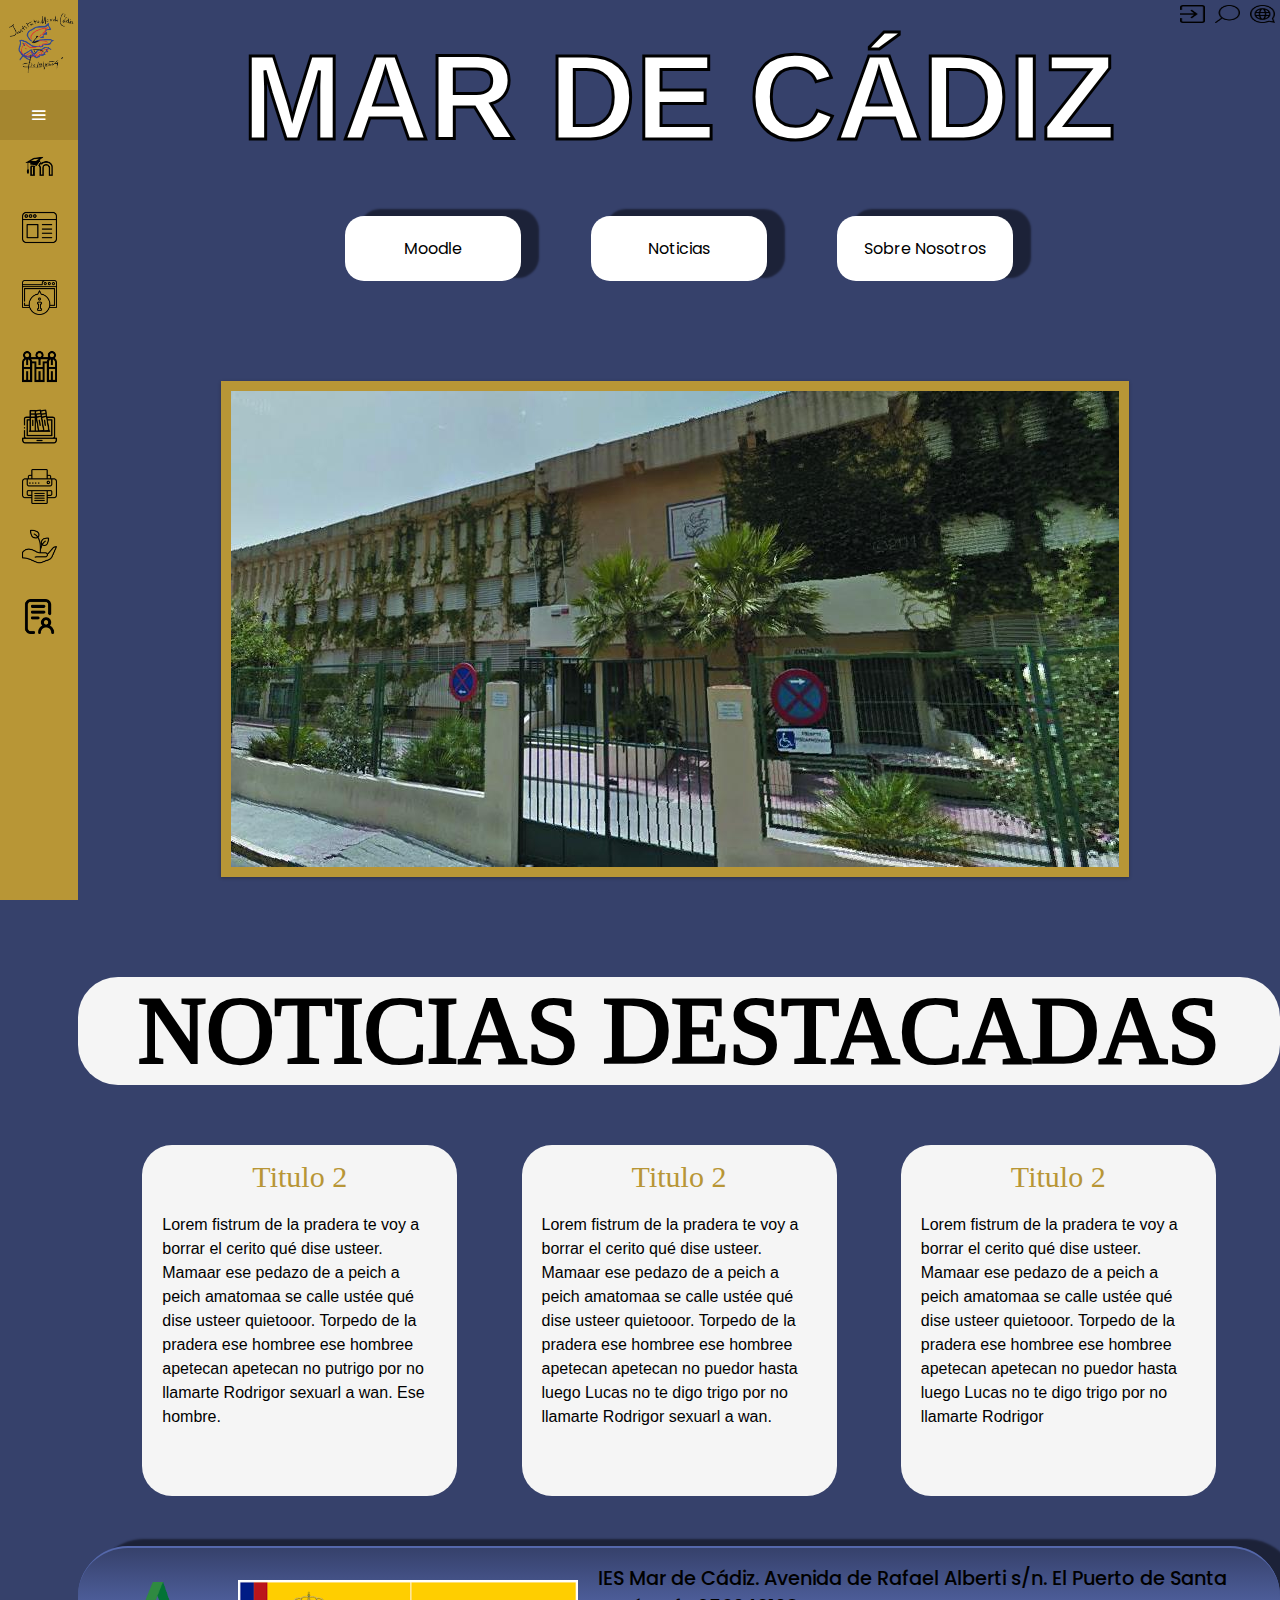
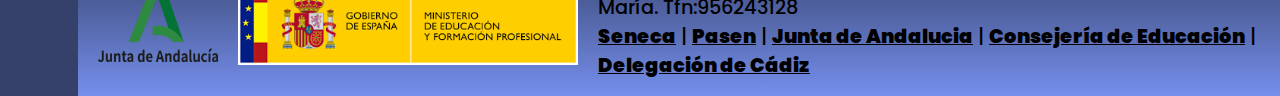
<file: Proyecto con Flexbox/index.html>
<html lang="es">
    <head>
      <title>
        IES Mar de Cádiz
      </title>
      <meta charset="UTF-8">
      <meta name="viewport" content="width=device-width, initial-scale=1">
      <link href="./css/style-PagPrincipal.css" type="text/css" rel="stylesheet">
      <link rel="stylesheet" href="./css/navbar.css">
      <link href='https://unpkg.com/boxicons@2.0.7/css/boxicons.min.css' rel='stylesheet'>
      <link rel="icon" href="images/iconopaloma.png">
    </head>
    <body>
      <!-- Header -->
        <div class="iconosHeader">
          <a href="#iniciarSesion"><img class="iconos" src="./images/iconos/esquinita/log-in.png"></a>
          <a href="#buscar"><img class="iconos" src="./images/iconos/esquinita/searching.png"></a>
          <a href="#cambiarIdioma"><img class="iconos" src="./images/iconos/esquinita/language.png"></a>
        </div>
          <div class="tituloPrincipal">
            MAR DE CÁDIZ
          </div>
        <div class="enlaces">
          <div class="btn-acceso-rapido enlace1" onclick="location.href='https://educacionadistancia.juntadeandalucia.es/centros/cadiz/'"style="cursor: pointer;" >
            Moodle
          </div>
          <div class="btn-acceso-rapido enlace2" onclick="location.href='#noticias'"style="cursor: pointer;">
            Noticias
          </div>
          <div class="btn-acceso-rapido enlace3" onclick="location.href='#aboutUs'"style="cursor: pointer;">
            Sobre Nosotros
          </div>
        </div>
        <div class="contenedorImagen">
          <img src="images/iconos/imginicio.jph.jpg" class="imagenInicio">
        </div>
      </div>
    <!-- Creacion de la barra lateral-->
      <div class="sidebar close">
        <div class="logo-details">
            <a href="./index.html"><img src="images/iconopaloma.png" style="width:65px; height:60px; margin-left: 9px; margin-top: 25px; border-radius: 15px;"></a>
          <span class="logo_name" onclick="location.href='./index.html'"style="cursor: pointer; padding-left: 15px; padding-top: 25px; align-self: center; ">  Mar de Cádiz</span>
        </div>
        <ul class="nav-links">
            <li>
                <div class="home-content">
                    <div class="botonMenu">
                        <i class='bx bx-menu' ></i>
                    </div>
                  
                </div>
              </li>

          <li class="iconico">
            <a href="https://educacionadistancia.juntadeandalucia.es/centros/cadiz/">
                <img src="images/iconos/nav/moodle.png" class="iconosNav" >
              <span class="link_name">Moodle</span>
            </a>
            <ul class="sub-menu blank">
              <li><a class="link_name" href="https://educacionadistancia.juntadeandalucia.es/centros/cadiz/">Moodle</a></li>
            </ul>
          </li>
          
          <li class="iconico">
            <div class="iocn-link">
              <a href="#">
                <img src="images/iconos/nav/Noticias.png" class="iconosNav" >
                <span class="link_name">Noticias</span>
              </a>
            </div>
            <ul class="sub-menu">
              <li><a class="link_name" href="#">Noticias</a></li>
            </ul>
          </li>

          <li class="iconico">
            <div class="iocn-link">
              <a href="#">
                <img src="images/iconos/nav/SobreNosotros.png" class="iconosNav" >
                <span class="link_name">Sobre Nosotros</span>
              </a>
            </div>
            <ul class="sub-menu">
              <li><a class="link_name" href="#">Sobre Nosotros</a></li>
            </ul>
          </li>

          <li class="iconico">
            <a href="#">
                <img src="images/iconos/nav/AMPA.png" class="iconosNav" >
              <span class="link_name">Ampa</span>
            </a>
            <ul class="sub-menu blank">
              <li><a class="link_name" href="#">Ampa</a></li>
            </ul>
          </li>

          <li class="iconico">
            <a href="#">
                <img src="images/iconos/nav/biblioteca-en-linea.png" class="iconosNav" >
              <span class="link_name">Biblioteca</span>
            </a>
            <ul class="sub-menu blank">
              <li><a class="link_name" href="#">Biblioteca</a></li>
            </ul>
          </li>

          <li class="iconico">
            <div class="iocn-link">
              <a href="#">
                <img src="images/iconos/nav/impresora.png" class="iconosNav" >
                <span class="link_name">Impresiones</span>
              </a>
            </div>
            <ul class="sub-menu">
              <li><a class="link_name" href="#">Impresiones</a></li>
            </ul>
          </li>

          <li class="iconico">
            <a href="#">
                <img src="images/iconos/nav/jardines.png" class="iconosNav" >
              <span class="link_name">Jardines</span>
            </a>
            <ul class="sub-menu blank">
              <li><a class="link_name" href="#">Jardines</a></li>
            </ul>
          </li>

          <li class="iconico">
            <a href="#">
                <img src="images/iconos/nav/empleo.png" class="iconosNav" >
              <span class="link_name">Portal Empleo</span>
            </a>
            <ul class="sub-menu blank">
              <li><a class="link_name" href="#">Portal De Empleo</a></li>
            </ul>
          </li>

        <div class="profile-details">
          <div class="profile-content">
          </div>
          <div class="name-job">
            <div class="profile_name">RRSS</div>
            <div class="job">Aún por implementar</div>
          </div>
          <i class='bx bx-log-out' ></i>
        </div>
      </li>
    </ul>
      </div>
      <script>
      let arrow = document.querySelectorAll(".arrow");
      for (var i = 0; i < arrow.length; i++) {
        arrow[i].addEventListener("click", (e)=>{
        let arrowParent = e.target.parentElement.parentElement;//selecting main parent of arrow
        arrowParent.classList.toggle("showMenu");
        });
      }
      let sidebar = document.querySelector(".sidebar");
      let sidebarBtn = document.querySelector(".bx-menu");
      console.log(sidebarBtn);
      sidebarBtn.addEventListener("click", ()=>{
        sidebar.classList.toggle("close");
      });
      </script>
      <div class="fondoTituloSecundario">
        <span class="tituloSecundario">NOTICIAS DESTACADAS</span>
      </div>
      <div class="contenidoNoticias">
        <div class="contenido scrollbar">
          <p class="tituloNoticia"> Titulo 2</p><br>
          Lorem fistrum de la pradera te voy a borrar el cerito qué dise usteer. 
          Mamaar ese pedazo de a peich a peich amatomaa se calle ustée qué dise usteer quietooor. 
          Torpedo de la pradera ese hombree ese hombree apetecan apetecan no putrigo por no llamarte Rodrigor sexuarl a wan. 
          Ese hombre.
        </div>
        <div class="contenido scrollbar">
          <p class="tituloNoticia"> Titulo 2</p><br>
          Lorem fistrum de la pradera te voy a borrar el cerito qué dise usteer. 
          Mamaar ese pedazo de a peich a peich amatomaa se calle ustée qué dise usteer quietooor. 
          Torpedo de la pradera ese hombree ese hombree apetecan apetecan no puedor hasta luego Lucas no te digo trigo por no llamarte Rodrigor sexuarl a wan. 
          
        </div>
        <div class="contenido scrollbar">
          <p class="tituloNoticia"> Titulo 2</p><br>
          Lorem fistrum de la pradera te voy a borrar el cerito qué dise usteer. 
          Mamaar ese pedazo de a peich a peich amatomaa se calle ustée qué dise usteer quietooor. 
          Torpedo de la pradera ese hombree ese hombree apetecan apetecan no puedor hasta luego Lucas no te digo trigo por no llamarte Rodrigor 
        </div>
      </div>
      <!--Footer-->
      <div class="footer">
        
        <div class="footer-logo">
          <img src="./images/junta-andalucia_logo.png" class="logoJunta">
        </div>
        <div class="footer-banner">
          <img src="./images/gobierno_banner.png" class="bannerGobierno">
        </div>
        <div class="footer-contenido">
          <span class="textoFooter">IES Mar de Cádiz. Avenida de Rafael Alberti s/n. El Puerto de Santa María. Tfn:956243128<br>
            <a href="https://seneca.juntadeandalucia.es/seneca/jsp/portal/">Seneca</a> | <a href="https://www.juntadeandalucia.es/educacion/pasen/">Pasen</a> | <a href="http://www.juntadeandalucia.es/">Junta de Andalucia</a> | <a href="http://www.juntadeandalucia.es/educacion/">Consejería de Educación</a> | <a href="http://www.juntadeandalucia.es/educacion/webportal/web/delegacion-cadiz/la-delegacion">Delegación de Cádiz</a></span>
        </div>
      </div>
    </body>
</html>
</file>
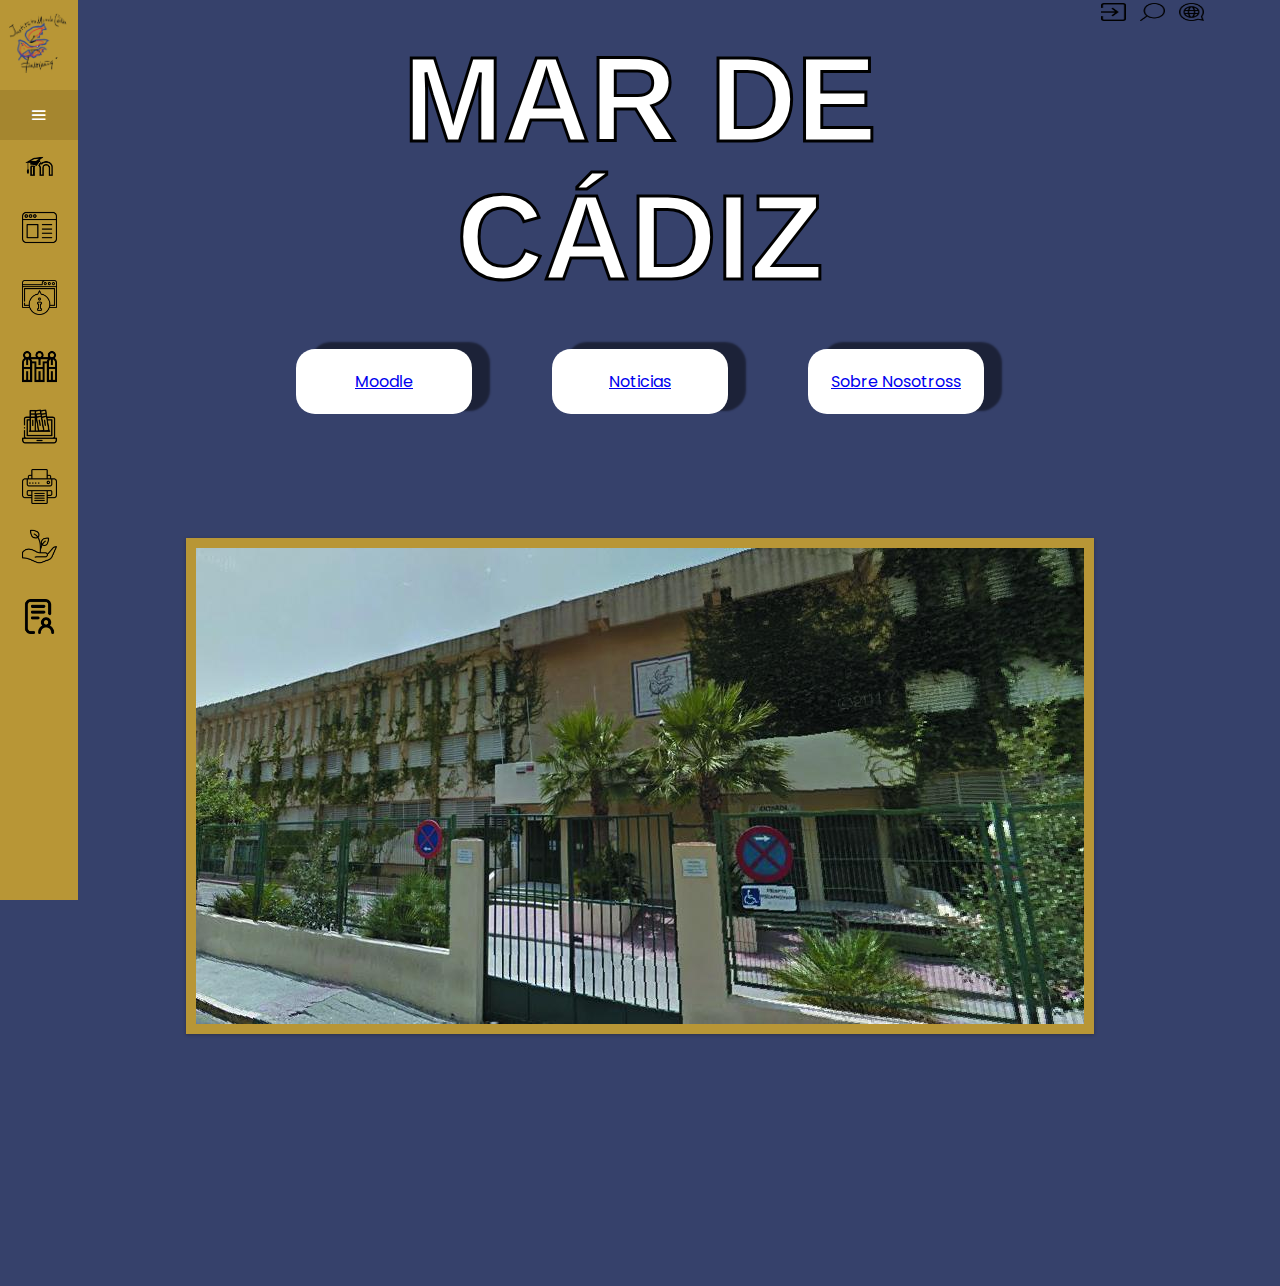
<file: Proyecto con Grid/index.html>
<html lang="es">
    <head>
      <title>
        IES Mar de Cádiz
      </title>
      <meta charset="UTF-8">
      <meta name="viewport" content="width=device-width, initial-scale=1">
      <link href="./css/index.css" type="text/css" rel="stylesheet">
      <link rel="stylesheet" href="./css/navbar.css">
      <link href='https://unpkg.com/boxicons@2.0.7/css/boxicons.min.css' rel='stylesheet'>
    </head>
    <body>
      <!-- Header -->
      <div class="container">
        <div class="iconosHeader">
          <a href="#iniciarSesion"><img class="iconos" src="./images/iconos/esquinita/log-in.png"></a>
          <a href="#buscar"><img class="iconos" src="./images/iconos/esquinita/searching.png"></a>
          <a href="#cambiarIdioma"><img class="iconos" src="./images/iconos/esquinita/language.png"></a>
        </div>
          <div class="tituloPrincipal">
            MAR DE CÁDIZ
          </div>
          <div class="btn-acceso-rapido enlace1">
            <a href="https://educacionadistancia.juntadeandalucia.es/centros/cadiz/">Moodle</a>
          </div>
          <div class="btn-acceso-rapido enlace2">
            <a href="#noticias">Noticias</a>
          </div>
          <div class="btn-acceso-rapido enlace3">
            <a href="#sobreNosotros">Sobre Nosotross</a>
          </div>
          <img src="images/iconos/imginicio.jph.jpg" class="imagenInicio">
    </div>
    <!-- Creacion de la barra lateral-->
      <div class="sidebar close">
        <div class="logo-details">
            <img src="images/iconopaloma.png" style="width:65px; height:60px; margin-left: 9px; margin-top: 25px; border-radius: 15px;">
          <span class="logo_name" style="padding-left: 15px; padding-top: 25px; ">  Mar de Cádiz</span>
        </div>
        <ul class="nav-links">
            <li>
                <div class="home-content">
                    <div class="botonMenu">
                        <i class='bx bx-menu' ></i>
                    </div>
                  
                </div>
              </li>

          <li class="iconico">
            <a href="https://educacionadistancia.juntadeandalucia.es/centros/cadiz/">
                <img src="images/iconos/nav/moodle.png" class="iconosNav" >
              <span class="link_name">Moodle</span>
            </a>
            <ul class="sub-menu blank">
              <li><a class="link_name" href="https://educacionadistancia.juntadeandalucia.es/centros/cadiz/">Moodle</a></li>
            </ul>
          </li>
          
          <li class="iconico">
            <div class="iocn-link">
              <a href="#">
                <img src="images/iconos/nav/Noticias.png" class="iconosNav" >
                <span class="link_name">Noticias</span>
              </a>
            </div>
            <ul class="sub-menu">
              <li><a class="link_name" href="#">Noticias</a></li>
            </ul>
          </li>

          <li class="iconico">
            <div class="iocn-link">
              <a href="#">
                <img src="images/iconos/nav/SobreNosotros.png" class="iconosNav" >
                <span class="link_name">Sobre Nosotros</span>
              </a>
            </div>
            <ul class="sub-menu">
              <li><a class="link_name" href="#">Sobre Nosotros</a></li>
            </ul>
          </li>

          <li class="iconico">
            <a href="#">
                <img src="images/iconos/nav/AMPA.png" class="iconosNav" >
              <span class="link_name">Ampa</span>
            </a>
            <ul class="sub-menu blank">
              <li><a class="link_name" href="#">Ampa</a></li>
            </ul>
          </li>

          <li class="iconico">
            <a href="#">
                <img src="images/iconos/nav/biblioteca-en-linea.png" class="iconosNav" >
              <span class="link_name">Biblioteca</span>
            </a>
            <ul class="sub-menu blank">
              <li><a class="link_name" href="#">Biblioteca</a></li>
            </ul>
          </li>

          <li class="iconico">
            <div class="iocn-link">
              <a href="#">
                <img src="images/iconos/nav/impresora.png" class="iconosNav" >
                <span class="link_name">Impresiones</span>
              </a>
            </div>
            <ul class="sub-menu">
              <li><a class="link_name" href="#">Impresiones</a></li>
            </ul>
          </li>

          <li class="iconico">
            <a href="#">
                <img src="images/iconos/nav/jardines.png" class="iconosNav" >
              <span class="link_name">Jardines</span>
            </a>
            <ul class="sub-menu blank">
              <li><a class="link_name" href="#">Jardines</a></li>
            </ul>
          </li>

          <li class="iconico">
            <a href="#">
                <img src="images/iconos/nav/empleo.png" class="iconosNav" >
              <span class="link_name">Portal Empleo</span>
            </a>
            <ul class="sub-menu blank">
              <li><a class="link_name" href="#">Portal De Empleo</a></li>
            </ul>
          </li>

        <div class="profile-details">
          <div class="profile-content">
          </div>
          <div class="name-job">
            <div class="profile_name">RRSS</div>
            <div class="job">Aún por implementar</div>
          </div>
          <i class='bx bx-log-out' ></i>
        </div>
      </li>
    </ul>
      </div>
      <script>
      let arrow = document.querySelectorAll(".arrow");
      for (var i = 0; i < arrow.length; i++) {
        arrow[i].addEventListener("click", (e)=>{
        let arrowParent = e.target.parentElement.parentElement;//selecting main parent of arrow
        arrowParent.classList.toggle("showMenu");
        });
      }
      let sidebar = document.querySelector(".sidebar");
      let sidebarBtn = document.querySelector(".bx-menu");
      console.log(sidebarBtn);
      sidebarBtn.addEventListener("click", ()=>{
        sidebar.classList.toggle("close");
      });
      </script>
    </body>
</html>
</file>
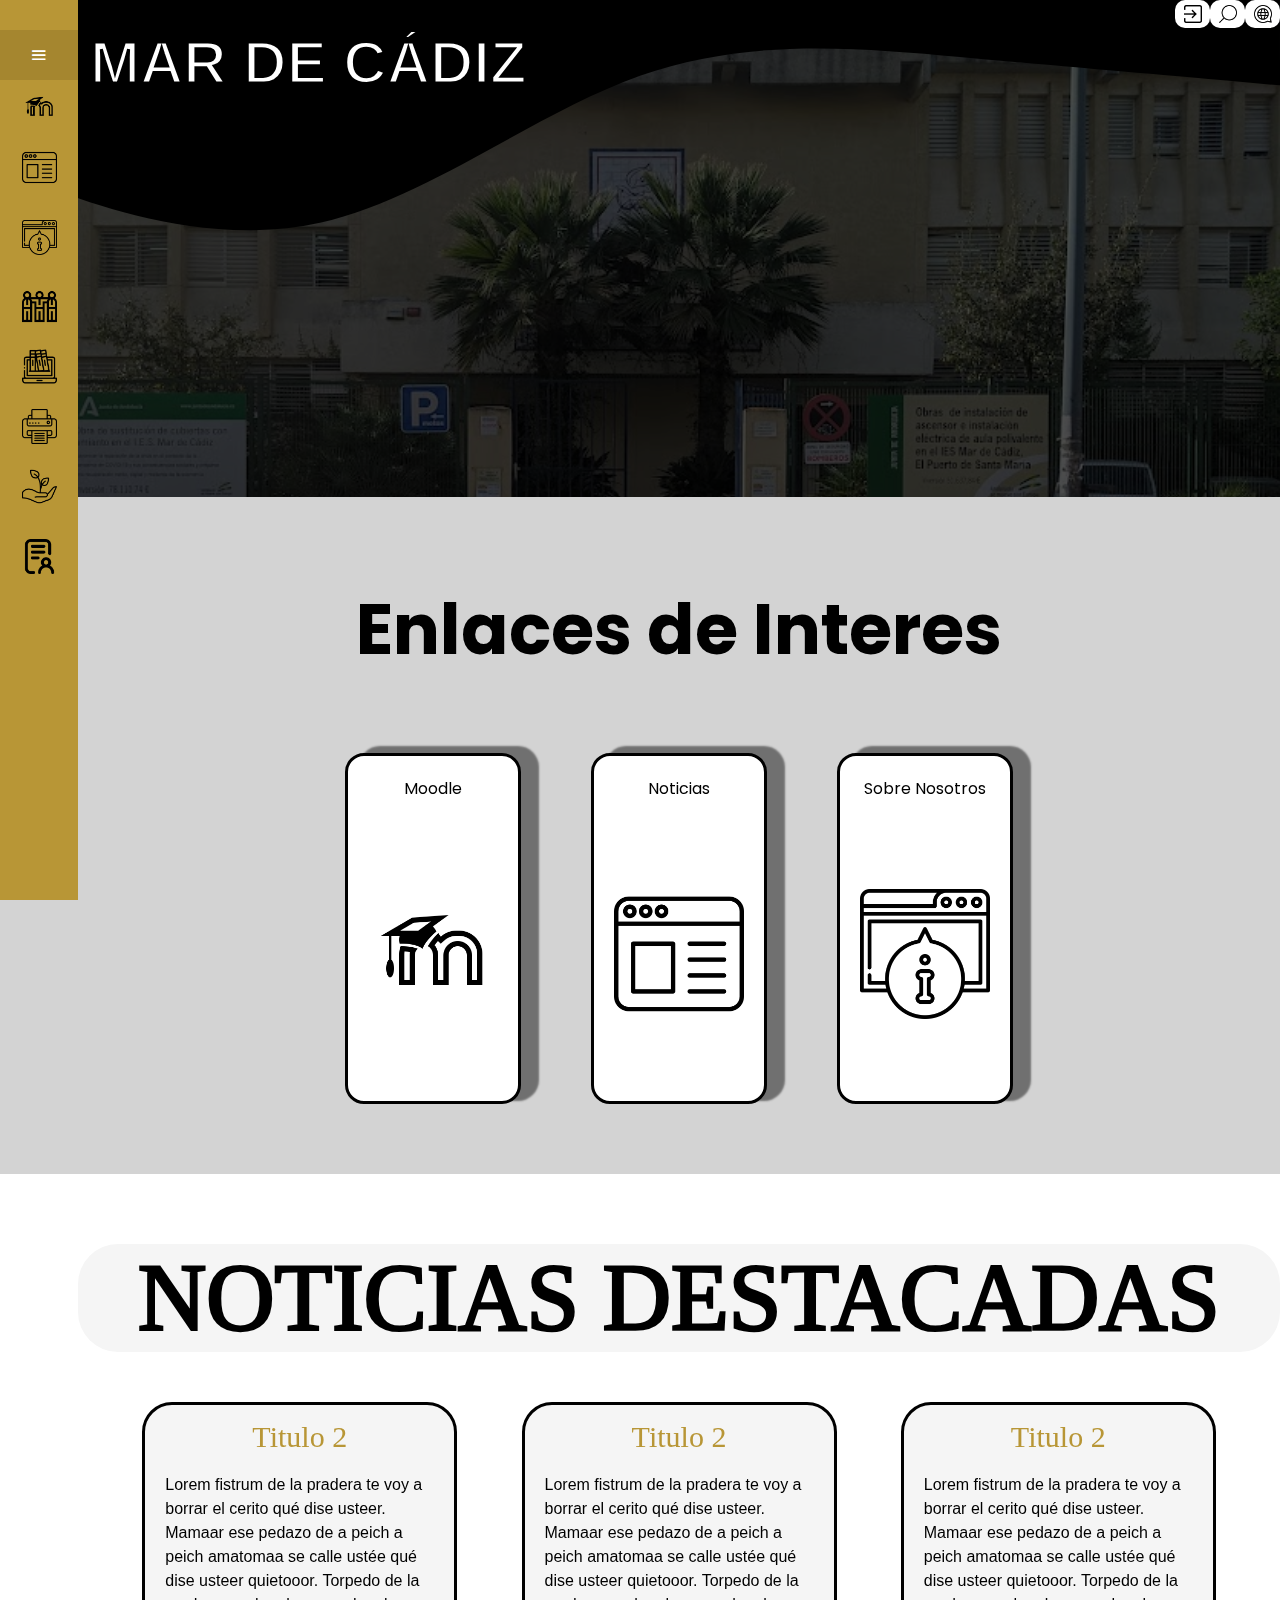
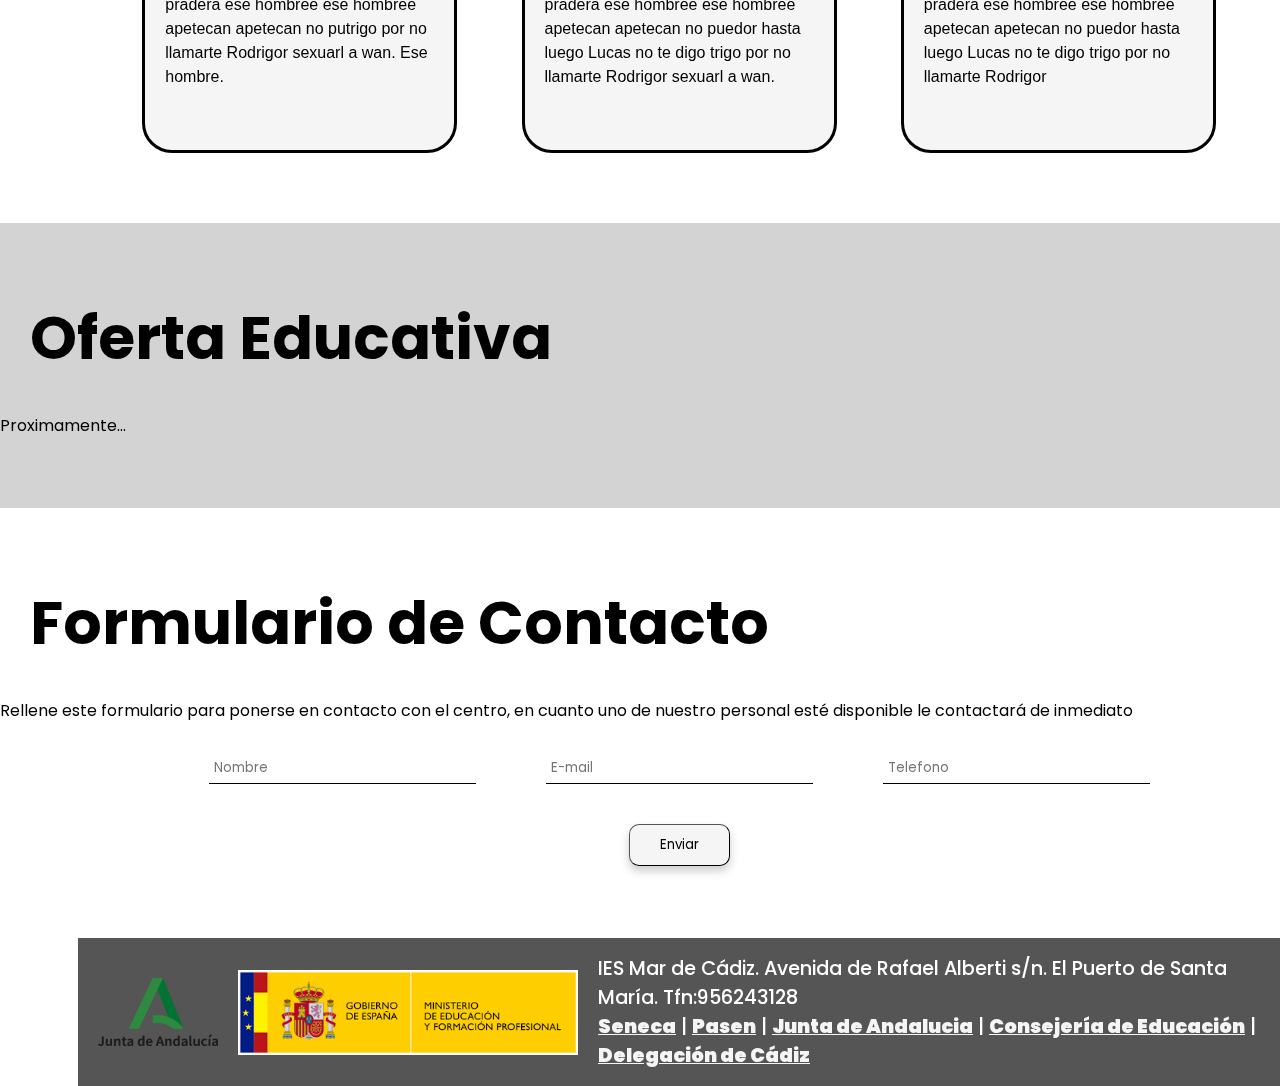
<file: Proyecto Final/index.html>
<html lang="es">
    <head>
      <title>
        IES Mar de Cádiz
      </title>
      <meta charset="UTF-8">
      <meta name="viewport" content="width=device-width, initial-scale=1">
      <link href="./css/style-PagPrincipal.css" type="text/css" rel="stylesheet">
      <link rel="stylesheet" href="./css/navbar.css">
      <link rel="stylesheet" href="./css/header.css">
      <link rel="stylesheet" href="./css/divs.css">
      <link href='https://unpkg.com/boxicons@2.0.7/css/boxicons.min.css' rel='stylesheet'>
      <link href="https://cdn.jsdelivr.net/npm/bootstrap@5.1.3/dist/css/bootstrap.min.css" rel="stylesheet" integrity="sha384-1BmE4kWBq78iYhFldvKuhfTAU6auU8tT94WrHftjDbrCEXSU1oBoqyl2QvZ6jIW3" crossorigin="anonymous">

      <link rel="icon" href="images/iconopaloma.png">
    </head>
    
    <body>
<!-- Barra lateral-->
      <div >
            
      <div class="sidebar close">

        <ul class="nav-links">
            <li>
                <div class="home-content">
                    <div class="botonMenu">
                        <i class='bx bx-menu' ></i>
                    </div>
                  
                </div>
              </li>

          <li class="iconico">
            <a href="https://educacionadistancia.juntadeandalucia.es/centros/cadiz/">
                <img src="images/iconos/nav/moodle.png" class="iconosNav" >
              <span class="link_name">Moodle</span>
            </a>
            <ul class="sub-menu blank">
              <li><a class="link_name" href="https://educacionadistancia.juntadeandalucia.es/centros/cadiz/">Moodle</a></li>
            </ul>
          </li>
          
          <li class="iconico">
            <div class="iocn-link">
              <a href="#">
                <img src="images/iconos/nav/Noticias.png" class="iconosNav" >
                <span class="link_name">Noticias</span>
              </a>
            </div>
            <ul class="sub-menu">
              <li><a class="link_name" href="#">Noticias</a></li>
            </ul>
          </li>

          <li class="iconico">
            <div class="iocn-link">
              <a href="#">
                <img src="images/iconos/nav/SobreNosotros.png" class="iconosNav" >
                <span class="link_name">Sobre Nosotros</span>
              </a>
            </div>
            <ul class="sub-menu">
              <li><a class="link_name" href="#">Sobre Nosotros</a></li>
            </ul>
          </li>

          <li class="iconico">
            <a href="#">
                <img src="images/iconos/nav/AMPA.png" class="iconosNav" >
              <span class="link_name">Ampa</span>
            </a>
            <ul class="sub-menu blank">
              <li><a class="link_name" href="#">Ampa</a></li>
            </ul>
          </li>

          <li class="iconico">
            <a href="#">
                <img src="images/iconos/nav/biblioteca-en-linea.png" class="iconosNav" >
              <span class="link_name">Biblioteca</span>
            </a>
            <ul class="sub-menu blank">
              <li><a class="link_name" href="#">Biblioteca</a></li>
            </ul>
          </li>

          <li class="iconico">
            <div class="iocn-link">
              <a href="#">
                <img src="images/iconos/nav/impresora.png" class="iconosNav" >
                <span class="link_name">Impresiones</span>
              </a>
            </div>
            <ul class="sub-menu">
              <li><a class="link_name" href="#">Impresiones</a></li>
            </ul>
          </li>

          <li class="iconico">
            <a href="#">
                <img src="images/iconos/nav/jardines.png" class="iconosNav" >
              <span class="link_name">Jardines</span>
            </a>
            <ul class="sub-menu blank">
              <li><a class="link_name" href="#">Jardines</a></li>
            </ul>
          </li>

          <li class="iconico">
            <a href="#">
                <img src="images/iconos/nav/empleo.png" class="iconosNav" >
              <span class="link_name">Portal Empleo</span>
            </a>
            <ul class="sub-menu blank">
              <li><a class="link_name" href="#">Portal De Empleo</a></li>
            </ul>
          </li>

        <div class="profile-details">
          <div class="profile-content">
          </div>
          <div class="name-job">
            <div class="profile_name">RRSS</div>
            <div class="job">Aún por implementar</div>
          </div>
          <i class='bx bx-log-out' ></i>
        </div>
      </li>
    </ul>
      </div>
      <script>
      let arrow = document.querySelectorAll(".arrow");
      for (var i = 0; i < arrow.length; i++) {
        arrow[i].addEventListener("click", (e)=>{
        let arrowParent = e.target.parentElement.parentElement;//selecting main parent of arrow
        arrowParent.classList.toggle("showMenu");
        });
      }
      let sidebar = document.querySelector(".sidebar");
      let sidebarBtn = document.querySelector(".bx-menu");
      console.log(sidebarBtn);
      sidebarBtn.addEventListener("click", ()=>{
        sidebar.classList.toggle("close");
      });
      </script>
      </div>



      <!-- Header -->
<div id="divHeader">
      <div class="contenedorHeader">
        <img id="fondo" src="images/fotoInsti.jpg">
      </div>


      <svg class="wave" xmlns="http://www.w3.org/2000/svg" viewBox="0 0 1440 320"><path fill="black" fill-opacity="1" d="M0,192L60,213.3C120,235,240,277,360,250.7C480,224,600,128,720,85.3C840,43,960,53,1080,64C1200,75,1320,85,1380,90.7L1440,96L1440,0L1380,0C1320,0,1200,0,1080,0C960,0,840,0,720,0C600,0,480,0,360,0C240,0,120,0,60,0L0,0Z"></path></svg>
        <div class="iconosHeader">
          <a href="#iniciarSesion"><img class="iconos" src="./images/iconos/esquinita/log-in.png"></a>
          <a href="#buscar"><img class="iconos" src="./images/iconos/esquinita/searching.png"></a>
          <a href="#cambiarIdioma"><img class="iconos" src="./images/iconos/esquinita/language.png"></a>
        </div> 
 
      



 <!--
         <div class="logo-details">
            <a href="./index.html"><img src="images/iconopaloma.png" style="width:65px; height:60px; margin-left: 9px; margin-top: 25px; border-radius: 15px;"></a>
           <span class="logo_name" onclick="location.href='./index.html'"style="cursor: pointer; padding-left: 15px; padding-top: 25px; align-self: center; ">  Mar de Cádiz</span>
        </div>
-->




          <div class="tituloPrincipal">
            MAR DE CÁDIZ
          </div>
</div> 




<div id="divEnlaces">

        <h2 id="h2Enlaces">Enlaces de Interes</h2>
        <div class="enlaces">
          
          <div class="btn-acceso-rapido enlace1" onclick="location.href='https://educacionadistancia.juntadeandalucia.es/centros/cadiz/'"style="cursor: pointer;" >
            Moodle
            <br>
            <img src="./images/iconos/nav/moodle.png" >
          </div>
          <div class="btn-acceso-rapido enlace2" onclick="location.href='#noticias'"style="cursor: pointer;">
            Noticias
            <br>
            <img src="./images/iconos/nav/Noticias.png">
          </div>
          <div class="btn-acceso-rapido enlace3" onclick="location.href='#aboutUs'"style="cursor: pointer;">
            Sobre Nosotros
            <br>
            <img src="./images/iconos/nav/SobreNosotros.png">
            
          </div>
        </div>
        
</div>


<div id="divNoticias">
      <div class="fondoTituloSecundario">
        <span class="tituloSecundario">NOTICIAS DESTACADAS</span>
      </div>
      <div class="contenidoNoticias" >
        <div class="contenido scrollbar" id="btn-abrir-popup" class="btn-abrir-popup">
          <p class="tituloNoticia"> Titulo 2</p><br>
          Lorem fistrum de la pradera te voy a borrar el cerito qué dise usteer. 
          Mamaar ese pedazo de a peich a peich amatomaa se calle ustée qué dise usteer quietooor. 
          Torpedo de la pradera ese hombree ese hombree apetecan apetecan no putrigo por no llamarte Rodrigor sexuarl a wan. 
          Ese hombre.
        </div>
                        <div class="overlay" id="overlay">
                          <div class="popup" id="popup">
                            <a href="#" id="btn-cerrar-popup" class="btn-cerrar-popup">X</a>
                            <h3>NOTICIA 1</h3>
                            <div class="contenedor-inputs">
                            <p>
                              Este es un ejemplo de noticia, la cual hablaa de cuanto odio a Daniel Martinez Bravo
                            </p>
                        </div>
                          </div>
                        </div>
                        <script src="./js/popUp.js"></script>
        <div class="contenido scrollbar">
          <p class="tituloNoticia"> Titulo 2</p><br>
          Lorem fistrum de la pradera te voy a borrar el cerito qué dise usteer. 
          Mamaar ese pedazo de a peich a peich amatomaa se calle ustée qué dise usteer quietooor. 
          Torpedo de la pradera ese hombree ese hombree apetecan apetecan no puedor hasta luego Lucas no te digo trigo por no llamarte Rodrigor sexuarl a wan. 
          
        </div>
        <div class="contenido scrollbar">
          <p class="tituloNoticia"> Titulo 2</p><br>
          Lorem fistrum de la pradera te voy a borrar el cerito qué dise usteer. 
          Mamaar ese pedazo de a peich a peich amatomaa se calle ustée qué dise usteer quietooor. 
          Torpedo de la pradera ese hombree ese hombree apetecan apetecan no puedor hasta luego Lucas no te digo trigo por no llamarte Rodrigor 
        </div>
      </div>
</div>     

<div id="divOfertaEducativa">

  <div class="text-center">
    <h2 class="tituloFormulario"> Oferta Educativa</h2>
    <p>Proximamente...</p>
  </div>

</div>



<div id="divFormulario">

  
    <div class="text-center">
        <h2 class="tituloFormulario"> Formulario de Contacto</h2>
        <p> Rellene este formulario para ponerse en contacto con el centro, en cuanto uno de nuestro personal esté disponible le contactará de inmediato</p>
    </div>

    <form action="#" class="justify-content-center">
    
      <div class="inputsFormulario">
        <input type="text" placeholder="Nombre" class="form1">


        <input type="email" placeholder="E-mail" class="form2">

        <input type="text" placeholder="Telefono" class="form3">
        
      </div>
      <div class="botonFormulario">
        <button>Enviar</button>
      </div>
    </form>
</div>




 <!--Footer


 <svg xmlns="http://www.w3.org/2000/svg" viewBox="0 0 1440 320"><path fill="black" fill-opacity="1" d="M0,256L60,224C120,192,240,128,360,112C480,96,600,128,720,122.7C840,117,960,75,1080,48C1200,21,1320,11,1380,5.3L1440,0L1440,320L1380,320C1320,320,1200,320,1080,320C960,320,840,320,720,320C600,320,480,320,360,320C240,320,120,320,60,320L0,320Z"></path></svg>
-->
 <div class="footer">
        
  <div class="footer-logo">
    <img src="./images/junta-andalucia_logo.png" class="logoJunta">
  </div>
  <div class="footer-banner">
    <img src="./images/gobierno_banner.png" class="bannerGobierno">
  </div>
  <div class="footer-contenido">
    <span class="textoFooter">IES Mar de Cádiz. Avenida de Rafael Alberti s/n. El Puerto de Santa María. Tfn:956243128<br>
      <a href="https://seneca.juntadeandalucia.es/seneca/jsp/portal/">Seneca</a> | <a href="https://www.juntadeandalucia.es/educacion/pasen/">Pasen</a> | <a href="http://www.juntadeandalucia.es/">Junta de Andalucia</a> | <a href="http://www.juntadeandalucia.es/educacion/">Consejería de Educación</a> | <a href="http://www.juntadeandalucia.es/educacion/webportal/web/delegacion-cadiz/la-delegacion">Delegación de Cádiz</a></span>
  </div>
</div>
    </body>
</html>
</file>
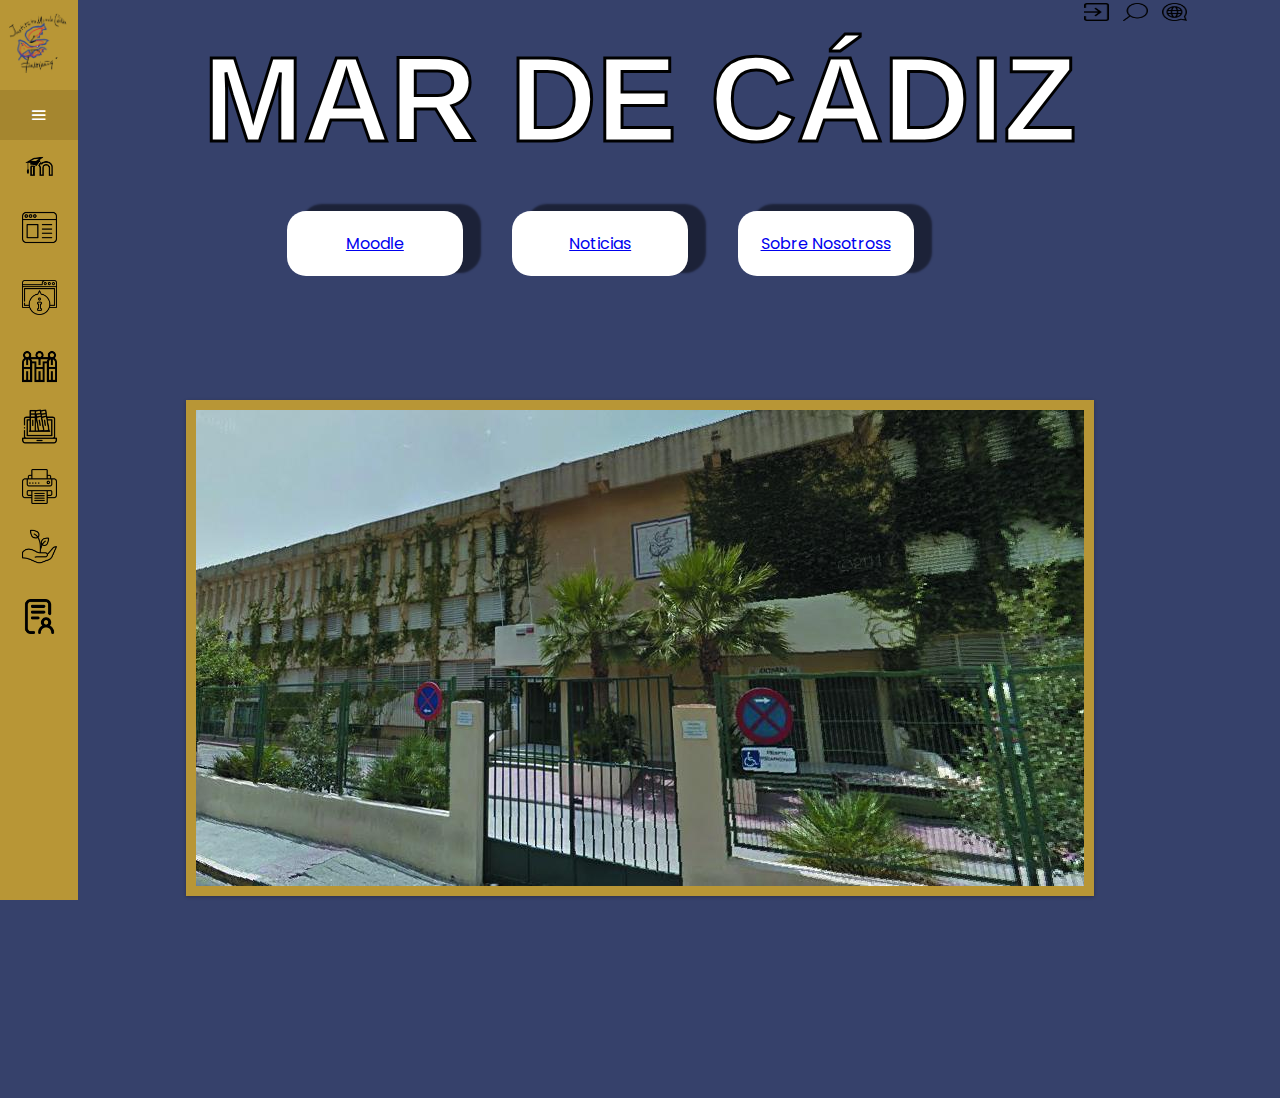
<file: Proyecto Diseño/Proyecto con Grid/index.html>
<html lang="es">
    <head>
        <title>
            IES Mar de Cádiz
        </title>
        <meta charset="UTF-8">
        <meta name="viewport" content="width=device-width, initial-scale=1">
        <link href="./css/index.css" type="text/css" rel="stylesheet">
        <link rel="stylesheet" href="./css/prueba.css">
    <link href='https://unpkg.com/boxicons@2.0.7/css/boxicons.min.css' rel='stylesheet'>
    </head>
    <body>
        <div class="sidebar close">
            <div class="logo-details">
                <img src="images/iconopaloma.png" style="width:65px; height:60px; margin-left: 9px; margin-top: 25px; border-radius: 15px;">
              <span class="logo_name" style="padding-left: 15px; padding-top: 25px; ">  Mar de Cádiz</span>
            </div>
            <ul class="nav-links">

                <li>
                    <div class="home-content">
                        <div class="botonMenu">
                            <i class='bx bx-menu' ></i>
                        </div>
                     
                    </div>
                  </li>


              <li class="iconico">
                <a href="https://educacionadistancia.juntadeandalucia.es/centros/cadiz/">
                    <img src="images/iconos/nav/moodle.png" class="iconosNav" >
                  <span class="link_name">Moodle</span>
                </a>
                <ul class="sub-menu blank">
                  <li><a class="link_name" href="https://educacionadistancia.juntadeandalucia.es/centros/cadiz/">Moodle</a></li>
                </ul>
              </li>
              


              <li class="iconico">
                <div class="iocn-link">
                  <a href="#">
                    <img src="images/iconos/nav/Noticias.png" class="iconosNav" >
                    <span class="link_name">Noticias</span>
                  </a>
                </div>
                <ul class="sub-menu">
                  <li><a class="link_name" href="#">Noticias</a></li>
                </ul>
              </li>


              <li class="iconico">
                <div class="iocn-link">
                  <a href="#">
                    <img src="images/iconos/nav/SobreNosotros.png" class="iconosNav" >
                    <span class="link_name">Sobre Nosotros</span>
                  </a>
                </div>
                <ul class="sub-menu">
                  <li><a class="link_name" href="#">Sobre Nosotros</a></li>
                </ul>
              </li>


              <li class="iconico">
                <a href="#">
                    <img src="images/iconos/nav/AMPA.png" class="iconosNav" >
                  <span class="link_name">Ampa</span>
                </a>
                <ul class="sub-menu blank">
                  <li><a class="link_name" href="#">Ampa</a></li>
                </ul>
              </li>


              <li class="iconico">
                <a href="#">
                    <img src="images/iconos/nav/biblioteca-en-linea.png" class="iconosNav" >
                  <span class="link_name">Biblioteca</span>
                </a>
                <ul class="sub-menu blank">
                  <li><a class="link_name" href="#">Biblioteca</a></li>
                </ul>
              </li>



              <li class="iconico">
                <div class="iocn-link">
                  <a href="#">
                    <img src="images/iconos/nav/impresora.png" class="iconosNav" >
                    <span class="link_name">Impresiones</span>
                  </a>
                </div>
                <ul class="sub-menu">
                  <li><a class="link_name" href="#">Impresiones</a></li>
                </ul>
              </li>


              <li class="iconico">
                <a href="#">
                    <img src="images/iconos/nav/jardines.png" class="iconosNav" >
                  <span class="link_name">Jardines</span>
                </a>
                <ul class="sub-menu blank">
                  <li><a class="link_name" href="#">Jardines</a></li>
                </ul>
              </li>


              <li class="iconico">
                <a href="#">
                    <img src="images/iconos/nav/empleo.png" class="iconosNav" >
                  <span class="link_name">Portal Empleo</span>
                </a>
                <ul class="sub-menu blank">
                  <li><a class="link_name" href="#">Portal De Empleo</a></li>
                </ul>
              </li>






            <div class="profile-details">
              <div class="profile-content">
              </div>
              <div class="name-job">
                <div class="profile_name">RRSS</div>
                <div class="job">Aún por implementar</div>
              </div>
              <i class='bx bx-log-out' ></i>
            </div>
          </li>
        </ul>
          </div>
          <script>
          let arrow = document.querySelectorAll(".arrow");
          for (var i = 0; i < arrow.length; i++) {
            arrow[i].addEventListener("click", (e)=>{
           let arrowParent = e.target.parentElement.parentElement;//selecting main parent of arrow
           arrowParent.classList.toggle("showMenu");
            });
          }
          let sidebar = document.querySelector(".sidebar");
          let sidebarBtn = document.querySelector(".bx-menu");
          console.log(sidebarBtn);
          sidebarBtn.addEventListener("click", ()=>{
            sidebar.classList.toggle("close");
          });
          </script>




        <div class="container">
            <div class="iconosHeader">
                <a href="#iniciarSesion"><img class="iconos" src="./images/iconos/esquinita/log-in.png"></a>
                <a href="#buscar"><img class="iconos" src="./images/iconos/esquinita/searching.png"></a>
                <a href="#cambiarIdioma"><img class="iconos" src="./images/iconos/esquinita/language.png"></a>
            </div>
            <div class="tituloPrincipal">
                MAR DE CÁDIZ
            </div>
        
        
    


        
            
            <div class="btn-acceso-rapido enlace1">
                <a href="https://educacionadistancia.juntadeandalucia.es/centros/cadiz/">Moodle</a>
            </div>
            <div class="btn-acceso-rapido enlace2">
                <a href="#noticias">Noticias</a>
            </div>
            <div class="btn-acceso-rapido enlace3">
                <a href="#sobreNosotros">Sobre Nosotross</a>
            </div>
            

            <img src="images/iconos/imginicio.jph.jpg" class="imagenInicio">
            
        </div>
    </body>
</html>
</file>
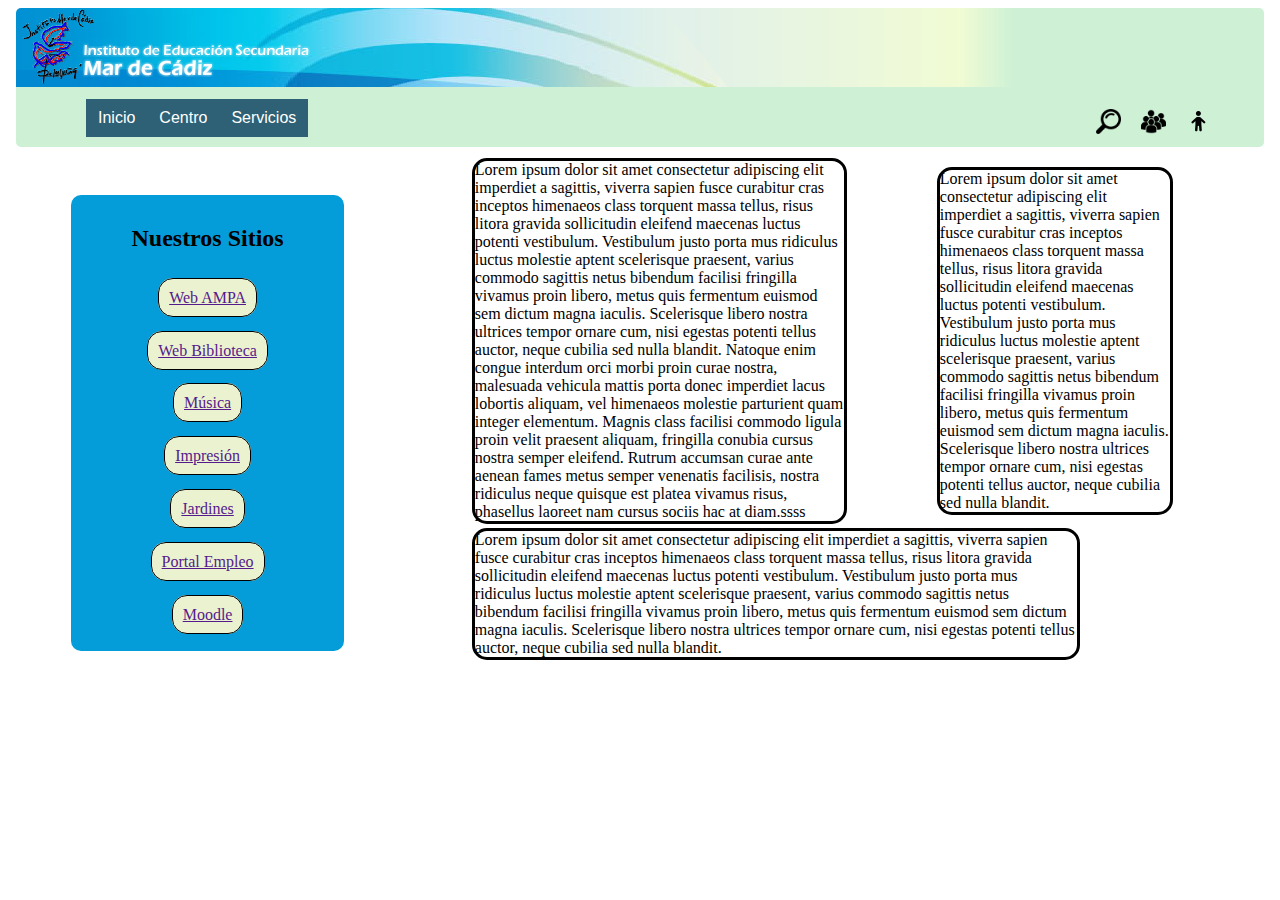
<file: Portada_MarDeCadiz.html>
<!DOCTYPE html>
<html>
    <head>
        <title>Mar de Cadiz</title>
        <meta charset="UTF-8">
        <link rel="stylesheet" href="css/Portada_MarDeCadizCss.css" type="text/css">
    </head>
    <body>
        <div id="encabezado">
            <div id="header">
                <ul class="nav">
                    <li><a href="">Inicio</a></li>
                    <li><a href="">Centro</a>
                        <ul>
                            <li><a href="">Submenu1</a></li>
                            <li><a href="">Submenu2</a></li>
                            <li><a href="">Subsmenu3</a></li>
                            <li><a href="">Submenu4</a></li>
                            <li><a href="">Submenu5</a></li>
                            <li><a href="">Submenu6</a></li>
                            <li><a href="">Submenu7</a></li>
                            <li><a href="">Submenu8</a></li>
                        </ul>
                    </li>
                    <li><a href="">Servicios</a>
                        <ul>
                            <li><a href="">Submenu1</a></li>
                            <li><a href="">Submenu2</a></li>
                            <li><a href="">Submenu3</a></li>
                            <li><a href="">Submenu4</a></li>
                        </ul>
                    </li>
                </ul>
                <a href=""><img id="icon"src="images/usuario.png" alt="Buscar"></a>
                <a href=""><img id="icon"src="images/personas.png" alt="Tu usuario"></a>
                <a href=""><img id="icon"src="images/lupa.png" alt="Grupos"></a>
            </div>
        </div>
    <div class="container">
    
        <div class="menuizq">

            <h2>Nuestros Sitios</h2>
            <a href="">Web AMPA</a><br>
            <a href="">Web Biblioteca</a><br>
            <a href="">Música</a><br>
            <a href="">Impresión</a><br>
            <a href="">Jardines</a><br>
            <a href="">Portal Empleo</a><br>
            <a href="">Moodle</a>


        </div>
           
    <table>
        <tr>
            <td>
        <div class="menu">
            Lorem ipsum dolor sit amet consectetur adipiscing elit imperdiet a sagittis, viverra sapien fusce curabitur cras inceptos himenaeos class torquent massa tellus, risus litora gravida sollicitudin eleifend maecenas luctus potenti vestibulum. Vestibulum justo porta mus ridiculus luctus molestie aptent scelerisque praesent, varius commodo sagittis netus bibendum facilisi fringilla vivamus proin libero, metus quis fermentum euismod sem dictum magna iaculis. Scelerisque libero nostra ultrices tempor ornare cum, nisi egestas potenti tellus auctor, neque cubilia sed nulla blandit.

            Natoque enim congue interdum orci morbi proin curae nostra, malesuada vehicula mattis porta donec imperdiet lacus lobortis aliquam, vel himenaeos molestie parturient quam integer elementum. Magnis class facilisi commodo ligula proin velit praesent aliquam, fringilla conubia cursus nostra semper eleifend. Rutrum accumsan curae ante aenean fames metus semper venenatis facilisis, nostra ridiculus neque quisque est platea vivamus risus, phasellus laoreet nam cursus sociis hac at diam.ssss
        </div>
    </td>
    <td>
        <div class="menu">
            Lorem ipsum dolor sit amet consectetur adipiscing elit imperdiet a sagittis, viverra sapien fusce curabitur cras inceptos himenaeos class torquent massa tellus, risus litora gravida sollicitudin eleifend maecenas luctus potenti vestibulum. Vestibulum justo porta mus ridiculus luctus molestie aptent scelerisque praesent, varius commodo sagittis netus bibendum facilisi fringilla vivamus proin libero, metus quis fermentum euismod sem dictum magna iaculis. Scelerisque libero nostra ultrices tempor ornare cum, nisi egestas potenti tellus auctor, neque cubilia sed nulla blandit.
        </div>
    </td>
        </tr>
        <tr>
            <td colspan="2">
                <div class="menu">
                    Lorem ipsum dolor sit amet consectetur adipiscing elit imperdiet a sagittis, viverra sapien fusce curabitur cras inceptos himenaeos class torquent massa tellus, risus litora gravida sollicitudin eleifend maecenas luctus potenti vestibulum. Vestibulum justo porta mus ridiculus luctus molestie aptent scelerisque praesent, varius commodo sagittis netus bibendum facilisi fringilla vivamus proin libero, metus quis fermentum euismod sem dictum magna iaculis. Scelerisque libero nostra ultrices tempor ornare cum, nisi egestas potenti tellus auctor, neque cubilia sed nulla blandit.
                </div>
            </td>
        </tr>
    </table>

    <!--
        <div class="menuder">
            Lorem ipsum dolor sit amet consectetur adipiscing elit imperdiet a sagittis, viverra sapien fusce curabitur cras inceptos himenaeos class torquent massa tellus, risus litora gravida sollicitudin eleifend maecenas luctus potenti vestibulum. Vestibulum justo porta mus ridiculus luctus molestie aptent scelerisque praesent, varius commodo sagittis netus bibendum facilisi fringilla vivamus proin libero, metus quis fermentum euismod sem dictum magna iaculis. Scelerisque libero nostra ultrices tempor ornare cum, nisi egestas potenti tellus auctor, neque cubilia sed nulla blandit.
            Lorem ipsum dolor sit amet consectetur adipiscing elit imperdiet a sagittis, viverra sapien fusce curabitur cras inceptos himenaeos class torquent massa tellus, risus litora gravida sollicitudin eleifend maecenas luctus potenti vestibulum. Vestibulum justo porta mus ridiculus luctus molestie aptent scelerisque praesent, varius commodo sagittis netus bibendum facilisi fringilla vivamus proin libero, metus quis fermentum euismod sem dictum magna iaculis. Scelerisque libero nostra ultrices tempor ornare cum, nisi egestas potenti tellus auctor, neque cubilia sed nulla blandit.

            Natoque enim congueLorem ipsum dolor sit amet consectetur adipiscing elit imperdiet a sagittis, viverra sapien fusce curabitur cras inceptos himenaeos class torquent massa tellus, risus litora gravida sollicitudin eleifend maecenas luctus potenti vestibulum. Vestibulum justo porta mus ridiculus luctus molestie aptent scelerisque praesent, varius commodo sagittis netus bibendum facilisi fringilla vivamus proin libero, metus quis fermentum euismod sem dictum magna iaculis. Scelerisque libero nostra ultrices tempor ornare cum, nisi egestas potenti tellus auctor, neque cubilia sed nulla blandit.

            Natoque enim congueLorem ipsum dolor sit amet consectetur adipiscing elit imperdiet a sagittis, viverra sapien fusce curabitur cras inceptos himenaeos class torquent massa tellus, risus litora gravida sollicitudin eleifend maecenas luctus potenti vestibulum. Vestibulum justo porta mus ridiculus luctus molestie aptent scelerisque praesent, varius commodo sagittis netus bibendum facilisi fringilla vivamus proin libero, metus quis fermentum euismod sem dictum magna iaculis. Scelerisque libero nostra ultrices tempor ornare cum, nisi egestas potenti tellus auctor, neque cubilia sed nulla blandit.

            Natoque enim congueLorem ipsum dolor sit amet consectetur adipiscing elit imperdiet a sagittis, viverra sapien fusce curabitur cras inceptos himenaeos class torquent massa tellus, risus litora gravida sollicitudin eleifend maecenas luctus potenti vestibulum. Vestibulum justo porta mus ridiculus luctus molestie aptent scelerisque praesent, varius commodo sagittis netus bibendum facilisi fringilla vivamus proin libero, metus quis fermentum euismod sem dictum magna iaculis. Scelerisque libero nostra ultrices tempor ornare cum, nisi egestas potenti tellus auctor, neque cubilia sed nulla blandit.

            Natoque enim congue
            Natoque enim congue interdum orci morbi proin curae nostra, malesuada vehicula mattis porta donec imperdiet lacus lobortis aliquam, vel himenaeos molestie parturient quam integer elementum. Magnis class facilisi commodo ligula proin velit praesent aliquam, fringilla conubia cursus nostra semper eleifend. Rutrum accumsan curae ante aenean fames metus semper venenatis facilisis, nostra ridiculus neque quisque est platea vivamus risus, phasellus laoreet nam cursus sociis hac at diam.
        </div> 
        
        
    -->
    </div>
    


        
    </body>
</html>
</file>
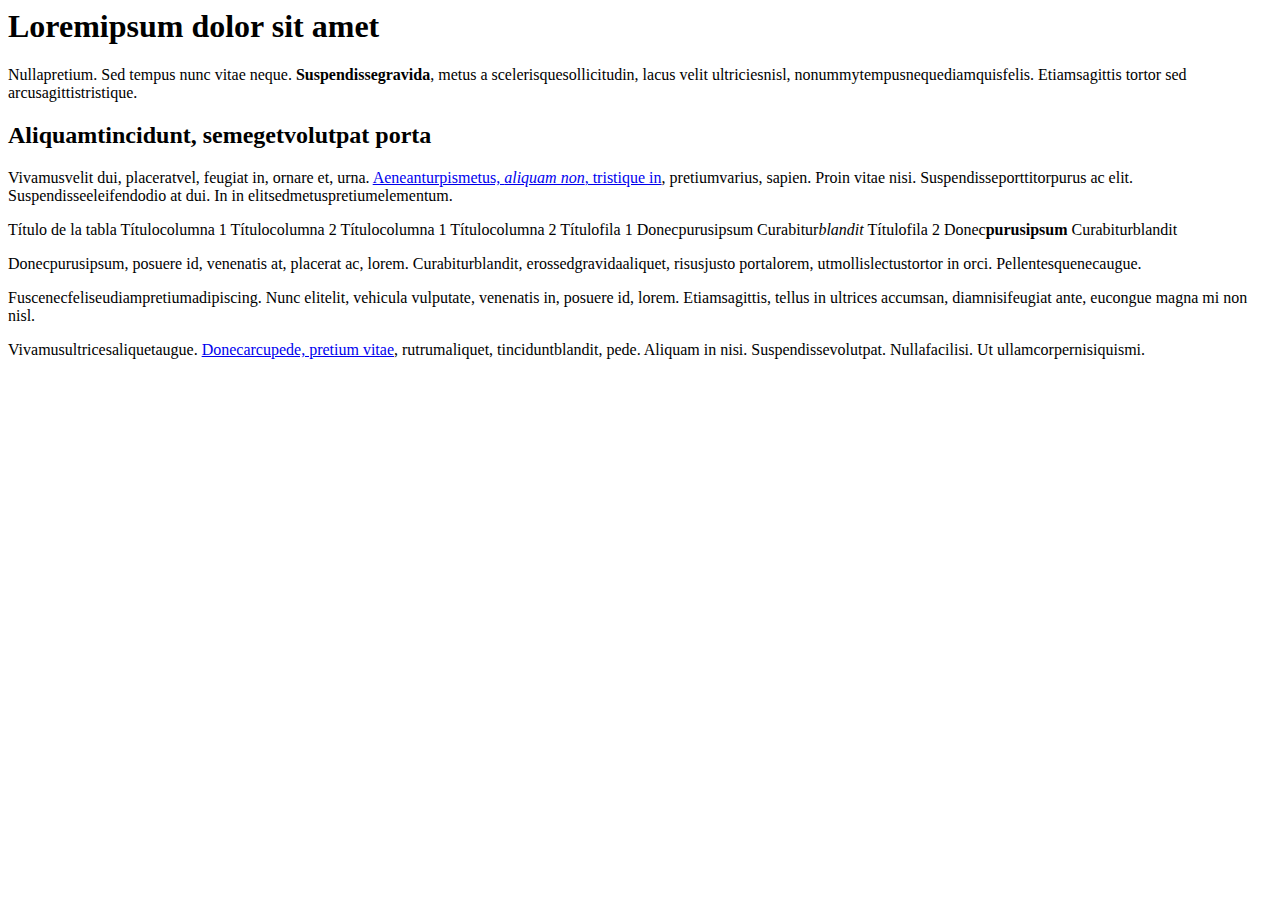
<file: Prueba1.html>
<html>
    <head>
        <title>Prueba1</title>
        <meta charset="UTF-8">
        <link href="css/prueba1.css">
    </head>
    
    <body>
        <h1 id="titulo">Loremipsum dolor sit amet</h1>
        
        <p>
            Nullapretium. Sed tempus nunc vitae neque.
            <strong>Suspendissegravida</strong>, metus a scelerisquesollicitudin,
            lacus velit
            ultriciesnisl, nonummytempusnequediamquisfelis.
            <spanclass="destacado">Etiamsagittis tortor</span> sed
            arcusagittistristique.
        </p>
        
        <h2 id="subtitulo">Aliquamtincidunt, semegetvolutpat porta</h2>
        
        <p>
            Vivamusvelit dui, placeratvel, feugiat in, ornare et, urna. <a
            href="#">Aeneanturpismetus, <em>aliquam non</em>, tristique in</a>,
            pretiumvarius, sapien. Proin vitae nisi. Suspendisse<span
            class="especial">porttitorpurus ac elit</span>.
            Suspendisseeleifendodio at dui. In in
            elitsedmetuspretiumelementum.
        </p>
        
        <tablesummary="Descripción de la tabla y su contenido">
            <caption>Título de la tabla</caption>
            <thead>
                <tr>
                    <th scope="col"></th>
                    <th scope="col" class="especial">Títulocolumna 1</th>
                    <th scope="col" class="especial">Títulocolumna 2</th>
                </tr>
            </thead>
            
            <tfoot>
                <tr>
                    <th scope="col"></th>
                    <th scope="col">Títulocolumna 1</th>
                    <th scope="col">Títulocolumna 2</th>
                </tr>
            </tfoot>
            
            <tbody>
                <tr>
                    <th scope="row" class="especial">Títulofila 1</th>
                    <td>Donecpurusipsum</td>
                    <td>Curabitur<em>blandit</em></td>
                </tr>
                <tr>
                    <th scope="row">Títulofila 2</th>
                    <td>Donec<strong>purusipsum</strong></td>
                    <td>Curabiturblandit</td>
                </tr> 
            </tbody>
        </table>
        
        <div id="adicional">
            <p>
                Donecpurusipsum, posuere id, venenatis at, <span>placerat ac,
                lorem</span>. Curabiturblandit, erossedgravidaaliquet, risusjusto
                portalorem, utmollislectustortor in orci. Pellentesquenecaugue.
            </p>
            
            <p>
                Fuscenecfeliseudiampretiumadipiscing. <span id="especial">Nunc
                elitelit, vehicula vulputate</span>, venenatis in,
                posuere id, lorem. Etiamsagittis, tellus in ultrices accumsan,
                diamnisifeugiat ante, eucongue magna mi non nisl.
            </p>
            
            <p>
                Vivamusultricesaliquetaugue. <a href="#">Donecarcupede, pretium
                vitae</a>, rutrumaliquet, tinciduntblandit, pede.
                Aliquam in nisi. Suspendissevolutpat. Nullafacilisi. Ut
                ullamcorpernisiquismi.
            </p>
        </div>
    </body> 
</html>
</file>
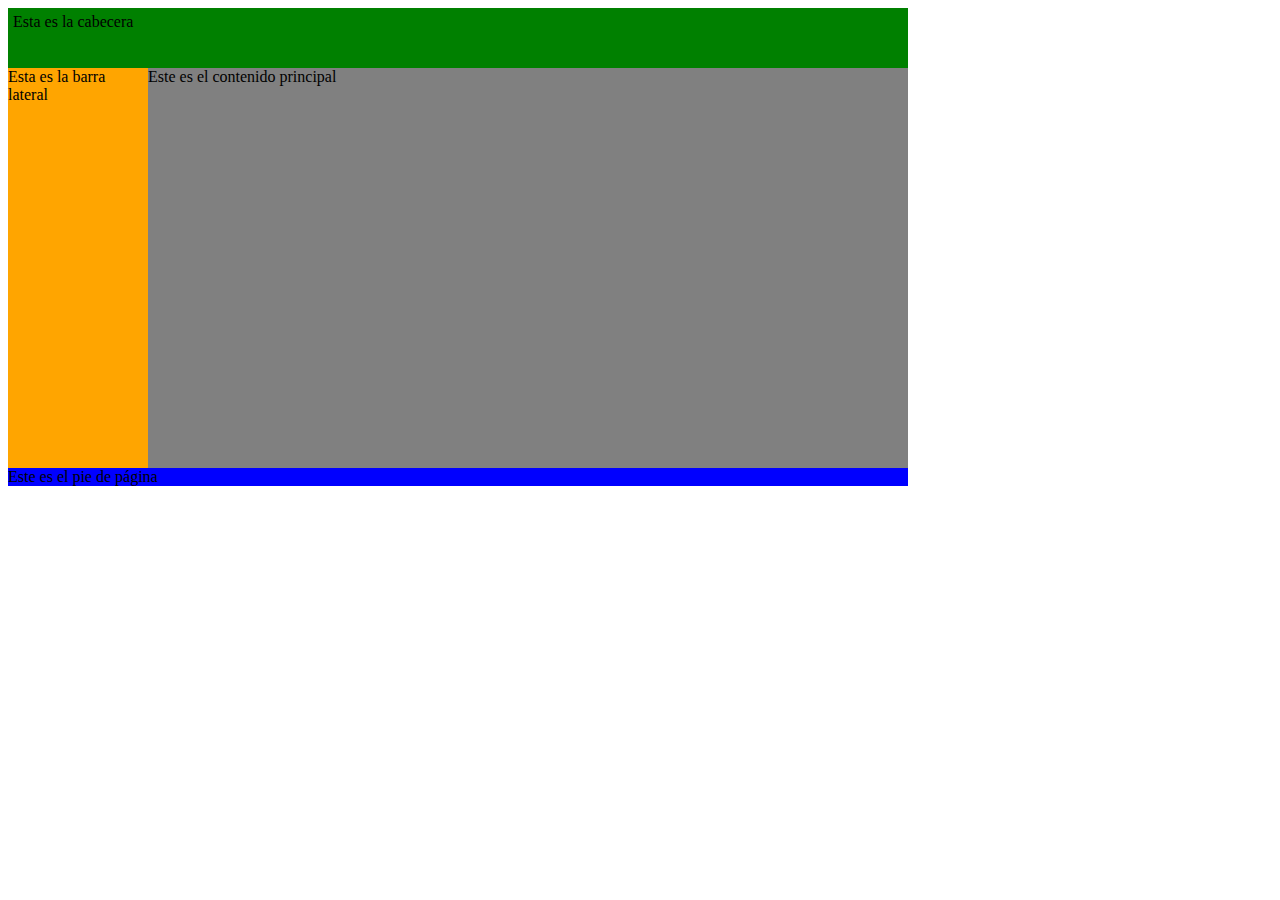
<file: pruebaDivs.html>
<html>
    <head>
        <title>Prueba</title>
        <meta charset="UTF-8">
        <link rel="stylesheet" href="css/divs.css" type="text/css">
    </head>
    <body>

 <div id="contenedor">
 <div id="cabecera">Esta es la cabecera</div>
 <div id="barra-lateral">Esta es la barra lateral</div>
 <div id="contenido">Este es el contenido principal</div>
 <div id="pie">Este es el pie de página</div>
 </div>

    </body>
</html>
</file>
<file: Proyecto con Flexbox/css/style-PagPrincipal.css>
body {
    margin: 0px;
    padding: 0px;
    background-color: #36416B;
}

/*-----------------------ICONOS HEADER----------------------------------------*/
.iconos {
    width: 35px;
    height: 28px;
    padding:5px;
}
.iconosHeader {
    display: flex;
    flex-flow: row nowrap;
    justify-content: flex-end;
}


/*-----------------------TITULOS----------------------------------------*/
.tituloPrincipal {
    display: flex;
    flex-flow: row wrap;
    text-align: center;
    justify-content: center;
    align-self: center;
    margin-left: 78px;
    font-family: 'Montserrat', sans-serif;
    font-weight: 900;
    font-size: 120px;
    color: white;
    -webkit-text-stroke: 3px black;

}
.fondoTituloSecundario{
    
    
    margin-top: 100px;
    display: flex;
    flex-flow: row wrap;
    text-align: center;
    justify-content: center;
    align-self: center;
    margin-left: 78px;
    width: auto;
}
.tituloSecundario{
    font-family: 'Rampart One', cursive;
    font-weight: 400;
    font-size: 10.5vh;
    -webkit-text-stroke: 3px black;
    border-radius: 40px;
    background-color: whitesmoke;
    width: 140vh;
    margin-bottom: 50px;

}
/*-----------------------3 ENLACES----------------------------------------*/
.enlaces{
    display: flex;
    flex-flow: row nowrap;
    justify-content: center;
    margin-top: 50px;
    margin-left: 78px;

}
.enlace1, .enlace2, .enlace3{
    border-radius: 19px;
    background-color: white;
    margin-left: 35px;
    margin-right: 35px;
    box-shadow: 16px -5px 2px 2px rgba(0,0,0,0.47);
    text-align: center;
    padding: 20px;
    width: 11em;
}

        .enlace1 > a, .enlace2 > a, .enlace3 > a {
            color: black;
            font-weight: 1000;
            text-decoration: none;
        }

        .btn-acceso-rapido:hover{
            background-color: lightgray;
        }
        .btn-acceso-rapido:active {

            transform: translate(16px, -6px);
            box-shadow: 0 5px 10px rgba(0, 0, 0, 0.2);
        }


/*-----------------------IMAGEN INICIO----------------------------------------*/
.contenedorImagen{
    display: flex;
    justify-content: center;
    align-items: center;
    margin-left: 70px;
    margin-top: 100px;
}


.imagenInicio {
 padding: 10px 10px;
 background-color: #B89636 ;
 box-shadow: 0 1px 3px rgba(34, 25, 25, 0.4);
 -moz-box-shadow: 0 1px 2px rgba(34,25,25,0.4);
 -webkit-box-shadow: 0 1px 3px rgba(34, 25, 25, 0.4);
}


/*-----------------------NOTICIAS----------------------------------------*/
.contenidoNoticias{
    display: flex;
    flex-flow: row wrap;
    justify-content: space-evenly;
    align-items: center;
    margin-left: 78px;
    margin-top: 10px;
    row-gap: 25px;
}
.tituloNoticia {
    text-align: center;
    font-family: 'Bungee', cursive;
    font-size: 30px;
    color: #B89636;

}
.contenido{
    
    font-family: 'Montserrat', sans-serif;
    line-height: 1.5em;
    border-radius: 30px;
    padding: 20px;
    background-color: whitesmoke;
    width: 35vh ;
    height: 39vh;
    word-wrap: break-word;
    overflow-y: scroll;
    
}
        /*--------Scrollbar de Noticias----------*/
        .scrollbar::-webkit-scrollbar
        {
            width: 9px;
            height: 10px;
            
        }

        .scrollbar::-webkit-scrollbar-thumb
        {
            border-radius: 100px;
            box-shadow: inset 0 0 6px rgba(0,0,0,.3);
            background-color: grey;
        }

/*-----------------------FOOTER----------------------------------------*/
.footer{
    border-top-color: #5568AB;
    border-top-width: 2px;
    border-top-style: solid;
    border-top-left-radius: 50px;
    border-top-right-radius: 50px;
    background: linear-gradient(to bottom, #36416B, #758FEB);
    margin-left: 78px;
    margin-top: 50px;
    display: flex;
    flex-flow: row nowrap;
    justify-content: start;
    align-items: center;
    height: 150px;
    box-shadow: 16px -5px 2px 2px rgba(0,0,0,0.47);
    
}

.footer-logo{
    display:flex;
    flex-flow: row nowrap;
    justify-content: start;
    align-items: flex-start;
}

.logoJunta{
    width: 120px;
    height: 80px;
    margin-left: 20px;
    margin-right: 20px;
}

.footer-banner{
    display:flex;
    flex-flow: row nowrap;
    justify-content: start;
    align-items: flex-start;
}
.bannerGobierno{
    width: 340px;
    height: 85px;
    margin-left: 0px;
    margin-right: 20px;
}

.textoFooter{
    font-size: 2.15vh;
    text-align: center;
    font-weight: 500;
}

.textoFooter > a {
    color: black;
    font-weight: 1000;
}


/*---------------------------------CSS Aplicado a ventanas reducidas------------------------------------- */

@media(max-width:1000px){
 .enlaces{
     display: flex;
     flex-flow: column;

     align-items: center;
     margin-left: 65px;
     column-gap: 80px;
 }
 .enlace1, .enlace2, .enlace3{
    border-radius: 19px;
    background-color: white;
    box-shadow: 16px -5px 2px 2px rgba(0,0,0,0.47);
    text-align: center;
    padding: 20px;
    width: 11em;
    margin-top: 10px;
    margin-bottom: 10px;
} 
.tituloPrincipal{
    font-size: 80px;
    margin-left: 65px;
}
.imagenInicio{
    width: 400px;
    height: 250px;
}
.contenedorImagen{
    margin-top: 50px;
}
.tituloSecundario{
    font-size: 6vh;
    width: 90vh;

}
.bannerGobierno{
    width: 100px;
    height: 45px;
    margin-left: 0px;
    margin-right: 20px;
}
.footer{
    margin-left: 55px;
}
.textoFooter{
    font-size: 1vh;
    text-align: center;
    font-weight: 500;
}
.logoJunta{
    width: 60px;
    height: 40px;
    margin-left: 20px;
    margin-right: 20px;
}

}
</file>
<file: Proyecto con Flexbox/css/navbar.css>
/* Google Fonts Import Link */
@import url('https://fonts.googleapis.com/css2?family=Poppins:wght@300;400;500;600;700&display=swap');
*{
  margin: 0;
  padding: 0;
  box-sizing: border-box;
  font-family: 'Poppins', sans-serif;
}
.sidebar{
  position: fixed;
  top: 0;
  left: 0;
  height: 100%;
  width: 260px;
  background: #B89636;
  z-index: 100;
  transition: all 0.5s ease;
}
.sidebar.close{
  width: 78px;
}
.sidebar .logo-details{
  height: 60px;
  width: 100%;
  display: flex;
  align-items: center;
}
.sidebar .logo-details i{
  font-size: 30px;
  color: #fff;
  height: 50px;
  min-width: 78px;
  text-align: center;
  line-height: 50px;
}
.sidebar .logo-details .logo_name{
  font-size: 22px;
  color: #fff;
  font-weight: 600;
  transition: 0.3s ease;
  transition-delay: 0.1s;
}
.sidebar.close .logo-details .logo_name{
  transition-delay: 0s;
  opacity: 0;
  pointer-events: none;
}
.sidebar .nav-links{
  height: 100%;
  padding: 30px 0 150px 0;
  overflow: auto;
}
.sidebar.close .nav-links{
  overflow: visible;
}
.sidebar .nav-links::-webkit-scrollbar{
  display: none;
}
.sidebar .nav-links li{
  position: relative;
  list-style: none;
  transition: all 0.4s ease;
}
.sidebar .nav-links .iconico:hover{
  background: lightgray;
}
.sidebar .nav-links li .iocn-link{
  display: flex;
  align-items: center;
  justify-content: space-between;
}
.sidebar.close .nav-links li .iocn-link{
  display: block
}
.sidebar .nav-links li i{
  height: 50px;
  min-width: 78px;
  text-align: center;
  line-height: 50px;
  color: #fff;
  font-size: 20px;
  cursor: pointer;
  transition: all 0.3s ease;
}
.sidebar .nav-links li.showMenu i.arrow{
  transform: rotate(-180deg);
}
.sidebar.close .nav-links i.arrow{
  display: none;
}
.sidebar .nav-links li a{
  display: flex;
  align-items: center;
  text-decoration: none;
}
.sidebar .nav-links li a .link_name{
  font-size: 18px;
  font-weight: 400;
  color: #fff;
  transition: all 0.4s ease;
}
.sidebar.close .nav-links li a .link_name{
  opacity: 0;
  pointer-events: none;
}
.sidebar .nav-links li .sub-menu{
  padding: 6px 6px 14px 80px;
  margin-top: -10px;
  background: #1d1b31;
  display: none;
}
.sidebar .nav-links li.showMenu .sub-menu{
  display: block;
}
.sidebar .nav-links li .sub-menu a{
  color: #fff;
  font-size: 15px;
  padding: 5px 0;
  white-space: nowrap;
  opacity: 0.6;
  transition: all 0.3s ease;
}
.sidebar .nav-links li .sub-menu a:hover{
  opacity: 1;
}
.sidebar.close .nav-links li .sub-menu{
  position: absolute;
  left: 100%;
  top: -10px;
  margin-top: 0;
  padding: 10px 20px;
  border-radius: 0 6px 6px 0;
  opacity: 0;
  display: block;
  pointer-events: none;
  transition: 0s;
}
.sidebar.close .nav-links li:hover .sub-menu{
  top: 0;
  opacity: 1;
  pointer-events: auto;
  transition: all 0.4s ease;
}
.sidebar .nav-links li .sub-menu .link_name{
  display: none;
}
.sidebar.close .nav-links li .sub-menu .link_name{
  font-size: 18px;
  opacity: 1;
  display: block;
}
.sidebar .nav-links li .sub-menu.blank{
  opacity: 1;
  pointer-events: auto;
  padding: 3px 20px 6px 16px;
  opacity: 0;
  pointer-events: none;
}
.sidebar .nav-links li:hover .sub-menu.blank{
  top: 50%;
  transform: translateY(-50%);
}
.sidebar .profile-details{
  position: fixed;
  bottom: 0;
  width: 260px;
  display: flex;
  align-items: center;
  justify-content: space-between;
  background: #1d1b31;
  padding: 12px 0;
  transition: all 0.5s ease;
}
.sidebar.close .profile-details{
  background: none;
}
.sidebar.close .profile-details{
  width: 78px;
}
.sidebar .profile-details .profile-content{
  display: flex;
  align-items: center;
}
.sidebar .profile-details img{
  height: 52px;
  width: 52px;
  object-fit: cover;
  border-radius: 16px;
  margin: 0 14px 0 12px;
  background: #1d1b31;
  transition: all 0.5s ease;
}
.sidebar.close .profile-details img{
  padding: 10px;
}
.sidebar .profile-details .profile_name,
.sidebar .profile-details .job{
  color: #fff;
  font-size: 18px;
  font-weight: 500;
  white-space: nowrap;
}
.sidebar.close .profile-details i,
.sidebar.close .profile-details .profile_name,
.sidebar.close .profile-details .job{
  display: none;
}
.sidebar .profile-details .job{
  font-size: 12px;
}
.home-section{
  position: relative;
  background: #E4E9F7;
  height: 100vh;
  left: 260px;
  width: calc(100% - 260px);
  transition: all 0.5s ease;
}
.sidebar.close ~ .home-section{
  left: 78px;
  width: calc(100% - 78px);
}
.home-section .home-content{
  height: 60px;
  display: flex;
  align-items: center;
}
.home-section .home-content .bx-menu,
.home-section .home-content .text{
  color: #11101d;
  font-size: 35px;
}
.home-section .home-content .bx-menu{
  margin: 0 15px;
  cursor: pointer;
}
.home-section .home-content .text{
  font-size: 26px;
  font-weight: 600;
}
@media (max-width: 420px) {
  .sidebar.close .nav-links li .sub-menu{
    display: none;
  }
}
.iconosNav{
  height: 35px;
  width: 35px;
  margin-left: 22px;
  margin-right: 28px;
}

.iconico{
  padding-top: 10px;
  padding-bottom: 15px;
}

.botonMenu {
  background-color: #a5862f
  ;
}
@media(max-width:1000px){
  .sidebar.close{
    width: 55px;
  } 
  .iconosNav{
    height: 25px;
    width: 25px;
    margin-left: 12px;
    margin-right: 18px;
  }
}
</file>
<file: Proyecto con Grid/css/index.css>
body {
    margin: 0px;
    padding: 0px;
    background-color: #36416B;
}
.container {
    display: grid;
    grid-template-columns: 20% 20% 20% 20% 20%;
    grid-template-rows: 30px auto 50px 50px 80px 600px 200px;
    place-items: center;
    width: auto;

}

.tituloPrincipal {
    grid-column-start: 2;
    grid-column-end: 5;
    text-align: center;

    font-family: 'Montserrat', sans-serif;
    font-weight: 900;
    font-size: 120px;
    color: white;
    -webkit-text-stroke: 3px black;

}
.enlace1, .enlace2, .enlace3{
    border-radius: 19px;
    background-color: white;
    margin-left: 0px;
    margin-right: 0px;
    box-shadow: 16px -5px 2px 2px rgba(0,0,0,0.47);
    grid-row-start: 4;
    text-align: center;
    padding: 20px;
    width: 11em;
}

.enlace1 {
    grid-column-start: 2;
}
.enlace2 {
    grid-column-start: 3;
}
.enlace3 {
    grid-column-start: 4;
}

.iconos {
    width: 35px;
    height: 28px;
    padding:5px;
}
.iconosHeader {
    grid-column-start: 5;
    text-align: end;
}

.imagenInicio {
 grid-row-start: 6;
 grid-column-start: 2;
 grid-column-end: 5;
 padding: 10px 10px;
 background-color: #B89636 ;
 box-shadow: 0 1px 3px rgba(34, 25, 25, 0.4);
 -moz-box-shadow: 0 1px 2px rgba(34,25,25,0.4);
 -webkit-box-shadow: 0 1px 3px rgba(34, 25, 25, 0.4);
}


@media(max-width: 1000px){
    .enlace1, .enlace2, .enlace3{
    border-radius: 19px;
    background-color: white;
    margin-left: 0px;
    margin-right: 0px;
    box-shadow: 16px -5px 2px 2px rgba(0,0,0,0.47);
    grid-row-start: 4;
    text-align: center;
    padding: 20px;
    width: 11em;
}
.container {
    display: grid;
    grid-template-columns: 20% 30% 30% 30% 20%;
    grid-template-rows: 30px auto 50px 50px 80px 600px 200px;
    place-items: center;
    width: auto;
    margin-left: 10px;
    margin-right: 20px;

}
}

@media(max-width: 1000px){
    .imagenInicio {
        grid-row-start: 6;
        grid-column-start: 2;
        grid-column-end: 9;
        padding: 10px 10px;

        width: 600px;
        height: 350px;
        box-shadow: 0 1px 3px rgba(34, 25, 25, 0.4);
        -moz-box-shadow: 0 1px 2px rgba(34,25,25,0.4);
        -webkit-box-shadow: 0 1px 3px rgba(34, 25, 25, 0.4);
    }
}
</file>
<file: Proyecto con Grid/css/navbar.css>
/* Google Fonts Import Link */
@import url('https://fonts.googleapis.com/css2?family=Poppins:wght@300;400;500;600;700&display=swap');
*{
  margin: 0;
  padding: 0;
  box-sizing: border-box;
  font-family: 'Poppins', sans-serif;
}
.sidebar{
  position: fixed;
  top: 0;
  left: 0;
  height: 100%;
  width: 260px;
  background: #B89636;
  z-index: 100;
  transition: all 0.5s ease;
}
.sidebar.close{
  width: 78px;
}
.sidebar .logo-details{
  height: 60px;
  width: 100%;
  display: flex;
  align-items: center;
}
.sidebar .logo-details i{
  font-size: 30px;
  color: #fff;
  height: 50px;
  min-width: 78px;
  text-align: center;
  line-height: 50px;
}
.sidebar .logo-details .logo_name{
  font-size: 22px;
  color: #fff;
  font-weight: 600;
  transition: 0.3s ease;
  transition-delay: 0.1s;
}
.sidebar.close .logo-details .logo_name{
  transition-delay: 0s;
  opacity: 0;
  pointer-events: none;
}
.sidebar .nav-links{
  height: 100%;
  padding: 30px 0 150px 0;
  overflow: auto;
}
.sidebar.close .nav-links{
  overflow: visible;
}
.sidebar .nav-links::-webkit-scrollbar{
  display: none;
}
.sidebar .nav-links li{
  position: relative;
  list-style: none;
  transition: all 0.4s ease;
}
.sidebar .nav-links .iconico:hover{
  background: lightgray;
}
.sidebar .nav-links li .iocn-link{
  display: flex;
  align-items: center;
  justify-content: space-between;
}
.sidebar.close .nav-links li .iocn-link{
  display: block
}
.sidebar .nav-links li i{
  height: 50px;
  min-width: 78px;
  text-align: center;
  line-height: 50px;
  color: #fff;
  font-size: 20px;
  cursor: pointer;
  transition: all 0.3s ease;
}
.sidebar .nav-links li.showMenu i.arrow{
  transform: rotate(-180deg);
}
.sidebar.close .nav-links i.arrow{
  display: none;
}
.sidebar .nav-links li a{
  display: flex;
  align-items: center;
  text-decoration: none;
}
.sidebar .nav-links li a .link_name{
  font-size: 18px;
  font-weight: 400;
  color: #fff;
  transition: all 0.4s ease;
}
.sidebar.close .nav-links li a .link_name{
  opacity: 0;
  pointer-events: none;
}
.sidebar .nav-links li .sub-menu{
  padding: 6px 6px 14px 80px;
  margin-top: -10px;
  background: #1d1b31;
  display: none;
}
.sidebar .nav-links li.showMenu .sub-menu{
  display: block;
}
.sidebar .nav-links li .sub-menu a{
  color: #fff;
  font-size: 15px;
  padding: 5px 0;
  white-space: nowrap;
  opacity: 0.6;
  transition: all 0.3s ease;
}
.sidebar .nav-links li .sub-menu a:hover{
  opacity: 1;
}
.sidebar.close .nav-links li .sub-menu{
  position: absolute;
  left: 100%;
  top: -10px;
  margin-top: 0;
  padding: 10px 20px;
  border-radius: 0 6px 6px 0;
  opacity: 0;
  display: block;
  pointer-events: none;
  transition: 0s;
}
.sidebar.close .nav-links li:hover .sub-menu{
  top: 0;
  opacity: 1;
  pointer-events: auto;
  transition: all 0.4s ease;
}
.sidebar .nav-links li .sub-menu .link_name{
  display: none;
}
.sidebar.close .nav-links li .sub-menu .link_name{
  font-size: 18px;
  opacity: 1;
  display: block;
}
.sidebar .nav-links li .sub-menu.blank{
  opacity: 1;
  pointer-events: auto;
  padding: 3px 20px 6px 16px;
  opacity: 0;
  pointer-events: none;
}
.sidebar .nav-links li:hover .sub-menu.blank{
  top: 50%;
  transform: translateY(-50%);
}
.sidebar .profile-details{
  position: fixed;
  bottom: 0;
  width: 260px;
  display: flex;
  align-items: center;
  justify-content: space-between;
  background: #1d1b31;
  padding: 12px 0;
  transition: all 0.5s ease;
}
.sidebar.close .profile-details{
  background: none;
}
.sidebar.close .profile-details{
  width: 78px;
}
.sidebar .profile-details .profile-content{
  display: flex;
  align-items: center;
}
.sidebar .profile-details img{
  height: 52px;
  width: 52px;
  object-fit: cover;
  border-radius: 16px;
  margin: 0 14px 0 12px;
  background: #1d1b31;
  transition: all 0.5s ease;
}
.sidebar.close .profile-details img{
  padding: 10px;
}
.sidebar .profile-details .profile_name,
.sidebar .profile-details .job{
  color: #fff;
  font-size: 18px;
  font-weight: 500;
  white-space: nowrap;
}
.sidebar.close .profile-details i,
.sidebar.close .profile-details .profile_name,
.sidebar.close .profile-details .job{
  display: none;
}
.sidebar .profile-details .job{
  font-size: 12px;
}
.home-section{
  position: relative;
  background: #E4E9F7;
  height: 100vh;
  left: 260px;
  width: calc(100% - 260px);
  transition: all 0.5s ease;
}
.sidebar.close ~ .home-section{
  left: 78px;
  width: calc(100% - 78px);
}
.home-section .home-content{
  height: 60px;
  display: flex;
  align-items: center;
}
.home-section .home-content .bx-menu,
.home-section .home-content .text{
  color: #11101d;
  font-size: 35px;
}
.home-section .home-content .bx-menu{
  margin: 0 15px;
  cursor: pointer;
}
.home-section .home-content .text{
  font-size: 26px;
  font-weight: 600;
}
@media (max-width: 420px) {
  .sidebar.close .nav-links li .sub-menu{
    display: none;
  }
}
.iconosNav{
  height: 35px;
  width: 35px;
  margin-left: 22px;
  margin-right: 28px;
}

.iconico{
  padding-top: 10px;
  padding-bottom: 15px;
}

.botonMenu {
  background-color: #a5862f
  ;
}
@media(max-width:1000px){
  .sidebar.close{
    width: 55px;
  } 
  .iconosNav{
    height: 25px;
    width: 25px;
    margin-left: 12px;
    margin-right: 18px;
  }
}
</file>
<file: Proyecto Final/css/style-PagPrincipal.css>
body {
    margin: 0px;
    padding: 0px;
    background-color: white;
}

/*-----------------------ICONOS HEADER----------------------------------------*/

.iconos {
    width: 35px;
    height: 28px;
    padding:5px;
    background-color: white;
    border-radius: 10px;
}

.iconosHeader {
    display: flex;
    flex-flow: row nowrap;
    justify-content: flex-end;
}


/*-----------------------TITULOS----------------------------------------*/
.tituloPrincipal {
    display: flex;
    flex-flow: row wrap;
    text-align: start;
    justify-content: start;
    align-self: center;
    margin-top: 0px;
    margin-bottom: 400px;
    margin-left: 90px;
    font-family: 'Montserrat', sans-serif;
    font-weight: 900;
    font-size: 60px;
    color: white;
    -webkit-text-stroke: 3px black;

}
.fondoTituloSecundario{
    
    
    display: flex;
    flex-flow: row wrap;
    text-align: center;
    justify-content: center;
    align-self: center;
    margin-left: 78px;
    width: auto;
}
.tituloSecundario{
    font-family: 'Rampart One', cursive;
    font-weight: 400;
    font-size: 10.5vh;
    -webkit-text-stroke: 3px black;
    border-radius: 40px;
    background-color: whitesmoke;
    width: 140vh;
    margin-bottom: 50px;

}
/*-----------------------3 ENLACES----------------------------------------*/
#h2Enlaces{
    margin-left: 78px;
    margin-bottom: 70px;
    text-align: center;
    font-size: 70px;
}
.enlaces{
    display: flex;
    flex-flow: row nowrap;
    justify-content: center;

    margin-left: 78px;

}
.enlace1, .enlace2, .enlace3{
    border-radius: 19px;
    border-color: black;
    border-style: solid;
    background-color: white;
    margin-left: 35px;
    margin-right: 35px;
    box-shadow: 16px -5px 2px 2px rgba(0,0,0,0.47);
    text-align: center;
    padding: 20px;
    width: 11em;
    height: 39vh;
}

        .enlace1 > a, .enlace2 > a, .enlace3 > a {
            color: black;
            font-weight: 1000;
            text-decoration: none;
        }

        .btn-acceso-rapido:hover{
            background-color: lightgray;
        }
        .btn-acceso-rapido:active {

            transform: translate(16px, -6px);
            box-shadow: 0 5px 10px rgba(0, 0, 0, 0.2);
        }


/*-----------------------FORMULARIO----------------------------------------*/

.tituloFormulario {
    margin-bottom: 30px;
    margin-left: 30px;
    font-size: 60px;
}
.botonFormulario{
    justify-content: center;
    margin-left: 78px;
    flex-flow: row;
    display: flex;
    margin-top: 40px;
}
.botonFormulario > button {
    padding: 10px;
    padding-left: 30px;
    padding-right: 30px;
    border-radius: 10px;
    border-width: 1px;
    background-color: whitesmoke;
    box-shadow: 0 5px 10px rgba(0, 0, 0, 0.2);
}
.inputsFormulario{
    display: flex;
    flex-flow: row nowrap;
    justify-content: center;
    margin-left: 78px;
    margin-top: 30px;
}
.form1, .form2, .form3{
    margin-left: 35px;
    margin-right: 35px;
    padding: 5px;
    border: none;
    border-radius: 0;
    border-bottom: 1px solid black;
}
/*-----------------------NOTICIAS----------------------------------------*/
.contenidoNoticias{
    display: flex;
    flex-flow: row wrap;
    justify-content: space-evenly;
    align-items: center;
    margin-left: 78px;
    row-gap: 25px;
}
.tituloNoticia {
    text-align: center;
    font-family: 'Bungee', cursive;
    font-size: 30px;
    color: #B89636;

}
.contenido{
    
    font-family: 'Montserrat', sans-serif;
    line-height: 1.5em;
    border-radius: 30px;
    border-color: black;
    border-style: solid;
    padding: 20px;
    background-color: whitesmoke;
    width: 35vh ;
    height: 39vh;
    word-wrap: break-word;
    overflow-y: scroll;
    
}
        /*--------Scrollbar de Noticias----------*/
        .scrollbar::-webkit-scrollbar
        {
            width: 9px;
            height: 10px;
            
        }

        .scrollbar::-webkit-scrollbar-thumb
        {
            border-radius: 100px;
            box-shadow: inset 0 0 6px rgba(0,0,0,.3);
            background-color: grey;
        }

/*-----------------------FOOTER----------------------------------------*/
.footer{
    border-top-width: 2px;
    border-top-style: solid;
    background-color: rgb(85, 85, 85);
    color: white;
    margin-left: 78px;
    display: flex;
    flex-flow: row nowrap;
    justify-content: start;
    align-items: center;
    height: 150px;
    
}

.footer-logo{
    display:flex;
    flex-flow: row nowrap;
    justify-content: start;
    align-items: flex-start;
}

.logoJunta{
    width: 120px;
    height: 80px;
    margin-left: 20px;
    margin-right: 20px;
}

.footer-banner{
    display:flex;
    flex-flow: row nowrap;
    justify-content: start;
    align-items: flex-start;
}
.bannerGobierno{
    width: 340px;
    height: 85px;
    margin-left: 0px;
    margin-right: 20px;
}

.textoFooter{
    font-size: 2.15vh;
    text-align: center;
    font-weight: 500;
}

.textoFooter > a {
    color: whitesmoke;
    font-weight: 1000;
}


/*---------------------------------CSS Aplicado a ventanas reducidas------------------------------------- */

@media(max-width:1000px){
 .enlaces{
     display: flex;
     flex-flow: column;

     align-items: center;
     margin-left: 65px;
     column-gap: 80px;
 }
 .enlace1, .enlace2, .enlace3{
    border-radius: 19px;
    background-color: white;
    box-shadow: 16px -5px 2px 2px rgba(0,0,0,0.47);
    text-align: center;
    padding: 20px;
    width: 11em;
    margin-top: 10px;
    margin-bottom: 10px;
} 
.tituloPrincipal{
    font-size: 80px;
    margin-left: 65px;
}
.imagenInicio{
    width: 400px;
    height: 250px;
}
.contenedorImagen{
    margin-top: 50px;
}
.tituloSecundario{
    font-size: 6vh;
    width: 90vh;

}
.bannerGobierno{
    width: 100px;
    height: 45px;
    margin-left: 0px;
    margin-right: 20px;
}
.footer{
    margin-left: 55px;
}
.textoFooter{
    font-size: 1vh;
    text-align: center;
    font-weight: 500;
}
.logoJunta{
    width: 60px;
    height: 40px;
    margin-left: 20px;
    margin-right: 20px;
}

}
</file>
<file: Proyecto Final/css/navbar.css>
/* Google Fonts Import Link */
@import url('https://fonts.googleapis.com/css2?family=Poppins:wght@300;400;500;600;700&display=swap');
*{
  margin: 0;
  padding: 0;
  box-sizing: border-box;
  font-family: 'Poppins', sans-serif;
}
.sidebar{
  position: fixed;
  top: 0;
  left: 0;
  height: 100%;
  width: 260px;
  background: #B89636;
  z-index: 100;
  transition: all 0.5s ease;
}
.sidebar.close{
  width: 78px;
}
.sidebar .logo-details{
  height: 60px;
  width: 100%;
  display: flex;
  align-items: center;
}
.sidebar .logo-details i{
  font-size: 30px;
  color: #fff;
  height: 50px;
  min-width: 78px;
  text-align: center;
  line-height: 50px;
}
.sidebar .logo-details .logo_name{
  font-size: 22px;
  color: #fff;
  font-weight: 600;
  transition: 0.3s ease;
  transition-delay: 0.1s;
}
.sidebar.close .logo-details .logo_name{
  transition-delay: 0s;
  opacity: 0;
  pointer-events: none;
}
.sidebar .nav-links{
  height: 100%;
  padding: 30px 0 150px 0;
  overflow: auto;
}
.sidebar.close .nav-links{
  overflow: visible;
}
.sidebar .nav-links::-webkit-scrollbar{
  display: none;
}
.sidebar .nav-links li{
  position: relative;
  list-style: none;
  transition: all 0.4s ease;
}
.sidebar .nav-links .iconico:hover{
  background: lightgray;
}
.sidebar .nav-links li .iocn-link{
  display: flex;
  align-items: center;
  justify-content: space-between;
}
.sidebar.close .nav-links li .iocn-link{
  display: block
}
.sidebar .nav-links li i{
  height: 50px;
  min-width: 78px;
  text-align: center;
  line-height: 50px;
  color: #fff;
  font-size: 20px;
  cursor: pointer;
  transition: all 0.3s ease;
}
.sidebar .nav-links li.showMenu i.arrow{
  transform: rotate(-180deg);
}
.sidebar.close .nav-links i.arrow{
  display: none;
}
.sidebar .nav-links li a{
  display: flex;
  align-items: center;
  text-decoration: none;
}
.sidebar .nav-links li a .link_name{
  font-size: 18px;
  font-weight: 400;
  color: #fff;
  transition: all 0.4s ease;
}
.sidebar.close .nav-links li a .link_name{
  opacity: 0;
  pointer-events: none;
}
.sidebar .nav-links li .sub-menu{
  padding: 6px 6px 14px 80px;
  margin-top: -10px;
  background: #1d1b31;
  display: none;
}
.sidebar .nav-links li.showMenu .sub-menu{
  display: block;
}
.sidebar .nav-links li .sub-menu a{
  color: #fff;
  font-size: 15px;
  padding: 5px 0;
  white-space: nowrap;
  opacity: 0.6;
  transition: all 0.3s ease;
}
.sidebar .nav-links li .sub-menu a:hover{
  opacity: 1;
}
.sidebar.close .nav-links li .sub-menu{
  position: absolute;
  left: 100%;
  top: -10px;
  margin-top: 0;
  padding: 10px 20px;
  border-radius: 0 6px 6px 0;
  opacity: 0;
  display: block;
  pointer-events: none;
  transition: 0s;
}
.sidebar.close .nav-links li:hover .sub-menu{
  top: 0;
  opacity: 1;
  pointer-events: auto;
  transition: all 0.4s ease;
}
.sidebar .nav-links li .sub-menu .link_name{
  display: none;
}
.sidebar.close .nav-links li .sub-menu .link_name{
  font-size: 18px;
  opacity: 1;
  display: block;
}
.sidebar .nav-links li .sub-menu.blank{
  opacity: 1;
  pointer-events: auto;
  padding: 3px 20px 6px 16px;
  opacity: 0;
  pointer-events: none;
}
.sidebar .nav-links li:hover .sub-menu.blank{
  top: 50%;
  transform: translateY(-50%);
}
.sidebar .profile-details{
  position: fixed;
  bottom: 0;
  width: 260px;
  display: flex;
  align-items: center;
  justify-content: space-between;
  background: #1d1b31;
  padding: 12px 0;
  transition: all 0.5s ease;
}
.sidebar.close .profile-details{
  background: none;
}
.sidebar.close .profile-details{
  width: 78px;
}
.sidebar .profile-details .profile-content{
  display: flex;
  align-items: center;
}
.sidebar .profile-details img{
  height: 52px;
  width: 52px;
  object-fit: cover;
  border-radius: 16px;
  margin: 0 14px 0 12px;
  background: #1d1b31;
  transition: all 0.5s ease;
}
.sidebar.close .profile-details img{
  padding: 10px;
}
.sidebar .profile-details .profile_name,
.sidebar .profile-details .job{
  color: #fff;
  font-size: 18px;
  font-weight: 500;
  white-space: nowrap;
}
.sidebar.close .profile-details i,
.sidebar.close .profile-details .profile_name,
.sidebar.close .profile-details .job{
  display: none;
}
.sidebar .profile-details .job{
  font-size: 12px;
}
.home-section{
  position: relative;
  background: #E4E9F7;
  height: 100vh;
  left: 260px;
  width: calc(100% - 260px);
  transition: all 0.5s ease;
}
.sidebar.close ~ .home-section{
  left: 78px;
  width: calc(100% - 78px);
}
.home-section .home-content{
  height: 60px;
  display: flex;
  align-items: center;
}
.home-section .home-content .bx-menu,
.home-section .home-content .text{
  color: #11101d;
  font-size: 35px;
}
.home-section .home-content .bx-menu{
  margin: 0 15px;
  cursor: pointer;
}
.home-section .home-content .text{
  font-size: 26px;
  font-weight: 600;
}
@media (max-width: 420px) {
  .sidebar.close .nav-links li .sub-menu{
    display: none;
  }
}
.iconosNav{
  height: 35px;
  width: 35px;
  margin-left: 22px;
  margin-right: 28px;
}

.iconico{
  padding-top: 10px;
  padding-bottom: 15px;
}

.botonMenu {
  background-color: #a5862f
  ;
}
@media(max-width:1000px){
  .sidebar.close{
    width: 55px;
  } 
  .iconosNav{
    height: 25px;
    width: 25px;
    margin-left: 12px;
    margin-right: 18px;
  }
}
</file>
<file: Proyecto Final/css/header.css>
.wave {
    margin-bottom: -100%;
}

.contenedorHeader{
z-index: -1;
position: fixed;
width: 100%;

}
.texto-encima{
    position: absolute;
    top: 10px;
    left: 10px;
}
img {

    width: 100%;
    height: 100%;
    object-fit: contain;
  }

#fondo {
	filter:brightness(30%)
}



  
  /* ------------------------- */
/* POPUP */
/* ------------------------- */

.overlay {
	background: rgba(0,0,0,.3);
	position: fixed;
	top: 0;
	bottom: 0;
	left: 0;
	right: 0;
	align-items: center;
	justify-content: center;
	display: flex;
	visibility: hidden;
}

.overlay.active {
	visibility: visible;
}

.popup {
	background: #F8F8F8;
	box-shadow: 0px 0px 5px 0px rgba(0,0,0,0.3);
	border-radius: 3px;
	font-family: 'Montserrat', sans-serif;
	padding: 20px;
	text-align: center;
	width: 600px;
	
	transition: .3s ease all;
	transform: scale(0.7);
	opacity: 0;
}

.popup .btn-cerrar-popup {
	font-size: 16px;
	line-height: 16px;
	display: block;
	text-align: right;
	transition: .3s ease all;
	color: black;
}

.popup .btn-cerrar-popup:hover {
	color: #000;
}

.popup h3 {
	font-size: 36px;
	font-weight: 600;
	margin-bottom: 10px;
	opacity: 0;
}

.popup p {
	font-size: 26px;
	font-weight: 300;
	margin-bottom: 40px;
	opacity: 0;
}

.popup form .contenedor-inputs {
	opacity: 0;
}

.popup form .contenedor-inputs input {
	width: 100%;
	margin-bottom: 20px;
	height: 52px;
	font-size: 18px;
	line-height: 52px;
	text-align: center;
	border: 1px solid #BBBBBB;
}

.popup form .btn-submit {
	padding: 0 20px;
	height: 40px;
	line-height: 40px;
	border: none;
	color: #fff;
	background: #5E7DE3;
	border-radius: 3px;
	font-family: 'Montserrat', sans-serif;
	font-size: 16px;
	cursor: pointer;
	transition: .3s ease all;
}

.popup form .btn-submit:hover {
	background: rgba(94,125,227, .9);
}

/* ------------------------- */
/* ANIMACIONES */
/* ------------------------- */
.popup.active {	transform: scale(1); opacity: 1; }
.popup.active h3 { animation: entradaTitulo .8s ease .5s forwards; }
.popup.active p { animation: entradaSubtitulo .8s ease .5s forwards; }
.popup.active .contenedor-inputs { animation: entradaInputs 1s linear 1s forwards; }

@keyframes entradaTitulo {
	from {
		opacity: 0;
		transform: translateY(-25px);
	}

	to {
		transform: translateY(0);
		opacity: 1;
	}
}

@keyframes entradaSubtitulo {
	from {
		opacity: 0;
		transform: translateY(25px);
	}

	to {
		transform: translateY(0);
		opacity: 1;
	}
}

@keyframes entradaInputs {
	from { opacity: 0; }
	to { opacity: 1; }
}
</file>
<file: Proyecto Final/css/divs.css>
#divEnlaces {
    background-color: lightgrey;
padding-top: 80px;
padding-bottom: 70px;
width: 100%;
}
#divNoticias {
    background-color: white;
    padding-top: 70px;
    padding-bottom: 70px;
}
#divOfertaEducativa {
    background-color: lightgrey;
    padding-top: 70px;
    padding-bottom: 70px;
}
#divFormulario {
    background-color: white;
    padding-top: 70px;
    padding-bottom: 70px;
}
</file>
<file: Proyecto Diseño/Proyecto con Grid/css/index.css>
body {
    margin: 0px;
    padding: 0px;
    background-color: #36416B;
}
.container {
    display: grid;
    grid-template-columns: auto auto;
    grid-template-rows: 30px auto 50px 50px 130px 500px 200px;
    place-items: center;
    width: auto;
    margin-left: 78px;
    margin-right: 78px;
    grid-column-gap: 30px;
}



.tituloPrincipal {
    grid-column-start: 1;
    grid-column-end: 9;
    text-align: center;

    font-family: 'Montserrat', sans-serif;
    font-weight: 900;
    font-size: 120px;
    color: white;
    -webkit-text-stroke: 3px black;

}
.enlace1, .enlace2, .enlace3{
    border-radius: 19px;
    background-color: white;
    margin-left: 0px;
    margin-right: 0px;
    box-shadow: 16px -5px 2px 2px rgba(0,0,0,0.47);
    grid-row-start: 4;
    text-align: center;
    padding: 20px;
    width: 11em;
}

.enlace1 {
    grid-column-start: 4;
}
.enlace2 {
    grid-column-start: 5;
}
.enlace3 {
    grid-column-start: 6;
    margin-right: 50px;
}

.iconos {
    width: 35px;
    height: 28px;
    padding:5px;
}
.iconosHeader {
    grid-column-start: 8;
    text-align: end;
}

.imagenInicio {
 grid-row-start: 6;
 grid-column-start: 1;
 grid-column-end: 9;
 padding: 10px 10px;
 background-color: #B89636 ;
 box-shadow: 0 1px 3px rgba(34, 25, 25, 0.4);
 -moz-box-shadow: 0 1px 2px rgba(34,25,25,0.4);
 -webkit-box-shadow: 0 1px 3px rgba(34, 25, 25, 0.4);
}
</file>
<file: Proyecto Diseño/Proyecto con Grid/css/prueba.css>
/* Google Fonts Import Link */
@import url('https://fonts.googleapis.com/css2?family=Poppins:wght@300;400;500;600;700&display=swap');
*{
  margin: 0;
  padding: 0;
  box-sizing: border-box;
  font-family: 'Poppins', sans-serif;
}
.sidebar{
  position: fixed;
  top: 0;
  left: 0;
  height: 100%;
  width: 260px;
  background: #B89636;
  z-index: 100;
  transition: all 0.5s ease;
}
.sidebar.close{
  width: 78px;
}
.sidebar .logo-details{
  height: 60px;
  width: 100%;
  display: flex;
  align-items: center;
}
.sidebar .logo-details i{
  font-size: 30px;
  color: #fff;
  height: 50px;
  min-width: 78px;
  text-align: center;
  line-height: 50px;
}
.sidebar .logo-details .logo_name{
  font-size: 22px;
  color: #fff;
  font-weight: 600;
  transition: 0.3s ease;
  transition-delay: 0.1s;
}
.sidebar.close .logo-details .logo_name{
  transition-delay: 0s;
  opacity: 0;
  pointer-events: none;
}
.sidebar .nav-links{
  height: 100%;
  padding: 30px 0 150px 0;
  overflow: auto;
}
.sidebar.close .nav-links{
  overflow: visible;
}
.sidebar .nav-links::-webkit-scrollbar{
  display: none;
}
.sidebar .nav-links li{
  position: relative;
  list-style: none;
  transition: all 0.4s ease;
}
.sidebar .nav-links .iconico:hover{
  background: lightgray;
}
.sidebar .nav-links li .iocn-link{
  display: flex;
  align-items: center;
  justify-content: space-between;
}
.sidebar.close .nav-links li .iocn-link{
  display: block
}
.sidebar .nav-links li i{
  height: 50px;
  min-width: 78px;
  text-align: center;
  line-height: 50px;
  color: #fff;
  font-size: 20px;
  cursor: pointer;
  transition: all 0.3s ease;
}
.sidebar .nav-links li.showMenu i.arrow{
  transform: rotate(-180deg);
}
.sidebar.close .nav-links i.arrow{
  display: none;
}
.sidebar .nav-links li a{
  display: flex;
  align-items: center;
  text-decoration: none;
}
.sidebar .nav-links li a .link_name{
  font-size: 18px;
  font-weight: 400;
  color: #fff;
  transition: all 0.4s ease;
}
.sidebar.close .nav-links li a .link_name{
  opacity: 0;
  pointer-events: none;
}
.sidebar .nav-links li .sub-menu{
  padding: 6px 6px 14px 80px;
  margin-top: -10px;
  background: #1d1b31;
  display: none;
}
.sidebar .nav-links li.showMenu .sub-menu{
  display: block;
}
.sidebar .nav-links li .sub-menu a{
  color: #fff;
  font-size: 15px;
  padding: 5px 0;
  white-space: nowrap;
  opacity: 0.6;
  transition: all 0.3s ease;
}
.sidebar .nav-links li .sub-menu a:hover{
  opacity: 1;
}
.sidebar.close .nav-links li .sub-menu{
  position: absolute;
  left: 100%;
  top: -10px;
  margin-top: 0;
  padding: 10px 20px;
  border-radius: 0 6px 6px 0;
  opacity: 0;
  display: block;
  pointer-events: none;
  transition: 0s;
}
.sidebar.close .nav-links li:hover .sub-menu{
  top: 0;
  opacity: 1;
  pointer-events: auto;
  transition: all 0.4s ease;
}
.sidebar .nav-links li .sub-menu .link_name{
  display: none;
}
.sidebar.close .nav-links li .sub-menu .link_name{
  font-size: 18px;
  opacity: 1;
  display: block;
}
.sidebar .nav-links li .sub-menu.blank{
  opacity: 1;
  pointer-events: auto;
  padding: 3px 20px 6px 16px;
  opacity: 0;
  pointer-events: none;
}
.sidebar .nav-links li:hover .sub-menu.blank{
  top: 50%;
  transform: translateY(-50%);
}
.sidebar .profile-details{
  position: fixed;
  bottom: 0;
  width: 260px;
  display: flex;
  align-items: center;
  justify-content: space-between;
  background: #1d1b31;
  padding: 12px 0;
  transition: all 0.5s ease;
}
.sidebar.close .profile-details{
  background: none;
}
.sidebar.close .profile-details{
  width: 78px;
}
.sidebar .profile-details .profile-content{
  display: flex;
  align-items: center;
}
.sidebar .profile-details img{
  height: 52px;
  width: 52px;
  object-fit: cover;
  border-radius: 16px;
  margin: 0 14px 0 12px;
  background: #1d1b31;
  transition: all 0.5s ease;
}
.sidebar.close .profile-details img{
  padding: 10px;
}
.sidebar .profile-details .profile_name,
.sidebar .profile-details .job{
  color: #fff;
  font-size: 18px;
  font-weight: 500;
  white-space: nowrap;
}
.sidebar.close .profile-details i,
.sidebar.close .profile-details .profile_name,
.sidebar.close .profile-details .job{
  display: none;
}
.sidebar .profile-details .job{
  font-size: 12px;
}
.home-section{
  position: relative;
  background: #E4E9F7;
  height: 100vh;
  left: 260px;
  width: calc(100% - 260px);
  transition: all 0.5s ease;
}
.sidebar.close ~ .home-section{
  left: 78px;
  width: calc(100% - 78px);
}
.home-section .home-content{
  height: 60px;
  display: flex;
  align-items: center;
}
.home-section .home-content .bx-menu,
.home-section .home-content .text{
  color: #11101d;
  font-size: 35px;
}
.home-section .home-content .bx-menu{
  margin: 0 15px;
  cursor: pointer;
}
.home-section .home-content .text{
  font-size: 26px;
  font-weight: 600;
}
@media (max-width: 420px) {
  .sidebar.close .nav-links li .sub-menu{
    display: none;
  }
}
.iconosNav{
  height: 35px;
  width: 35px;
  margin-left: 22px;
  margin-right: 28px;
  
}

.iconico{
  padding-top: 10px;
  padding-bottom: 15px;
}

.botonMenu {
  background-color: #a5862f
  ;
}
</file>
<file: css/Portada_MarDeCadizCss.css>
#encabezado {
    background: url(../images/header.png) no-repeat #cef1d6;
    color: #6292DE;
    transition: .5s;
    margin: 8px;
    padding: 43px;
    padding-left: 30px;
    border-radius: 5px;
}
#icon {
float: right;
width: 25px;
height: 25px;
float: right;
vertical-align: 50px;
padding: 10px;
}
#header {
    
    margin-top:30px;
    margin-left: 0px;
    margin-right: 0;
    font-family:Arial, Helvetica, sans-serif;
    padding-right: 0;
    padding-bottom: 5px;
    padding-top: 2px;
}
ul, ol {
    list-style:none;
    margin-left: 0;
}
.nav > li {
    float:left;
}
.nav li a {
    background-color:#2E6175;
    color:#fff;
    text-decoration:none;
    padding:10px 12px;
    display:block;
}

.nav li a:hover {
    background-color:#152C36;
}

.nav li ul {
    display:none;
    position:absolute;
    min-width:140px;
}

.nav li:hover > ul {
    display:block;
}

.nav li ul li {
    position:relative;
}

.nav li ul li ul {
    right:-140px;
    top:0px;
}





.container {
    height: 100%;
    width: 100%;
    display: flex;  
    
}
.menu {
    top: 0%;
    float: left;
    width: 80%;
    padding: 0px;
    border-radius: 15px;
    border-style: solid;
    border-color: black;
    margin-right: 0px;
    margin-left: 10px;

}
.menuder {
    display: table-cell;
    float: left;
    width: 20%;
    margin-top: 40px;
    padding: 10px;
    margin-left: 50px;
    margin-bottom: auto;
}
.menuizq {
    float: left;
    width: 20%;
    background-color: #049DD9;
    border-radius: 10px;
    margin-left: 5%;
    margin-top: 40px;
    padding: 10px;
    text-align: center;
    margin-right: 60px;
    margin-bottom: auto;

}
.menuizq h2 {
    text-align: center;
}
.menuizq a {
    text-align: center;
    line-height: 3.3;
    background-color: #EBF2D0;
    padding: 10px;
    border-radius: 15px;
    border-style: solid;
    border-width: 1px;
    border-color: black;

}

table {
    /*
background-color: #049DD9;*/
margin: auto;
width: 60%;
}
td {
  
}
tr {
    
}
</file>
<file: css/divs.css>
#capa1 {
    width:210px;
    height:300px;
    background-color:green; 
    float: left;
}
#capa2{
    width:210px;
    height:300px;
    background-color:gray;
    float:left;
   }
#capa3{
    width:430px;
    height:30px;
    background-color:orange;
    float:left;
    clear:both;
}
#contenedor {
    width: 900px;
    height: 400px;
}
#cabecera {
    background-color: green;
    height:50px;
    padding:5px;
}
#barra-lateral {
    background-color: orange;
    float: left;
    width:140px;
    height:100%;
}
#pie {
    background-color: blue;
    clear: both;
}

#contenido {
    background-color: gray;
    float:left;
    width:760px;
    height:100%;
}
</file>
